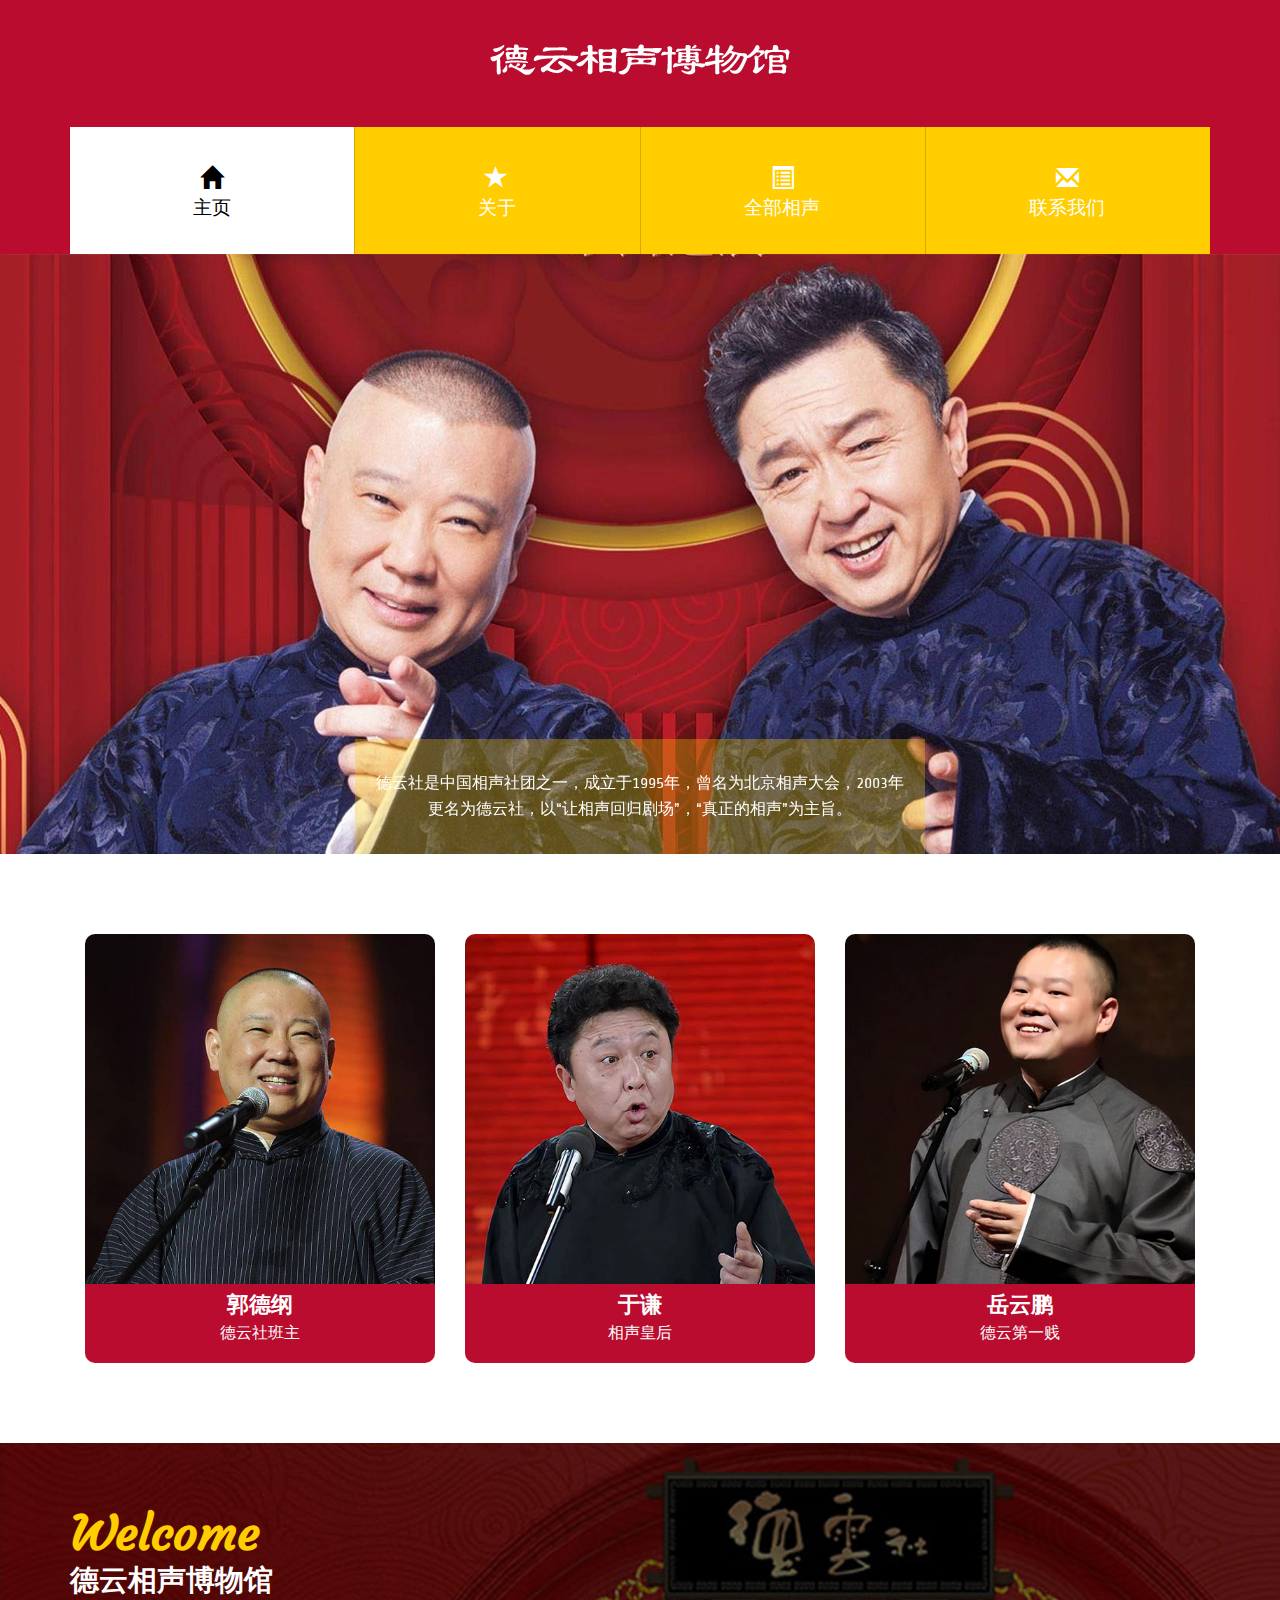
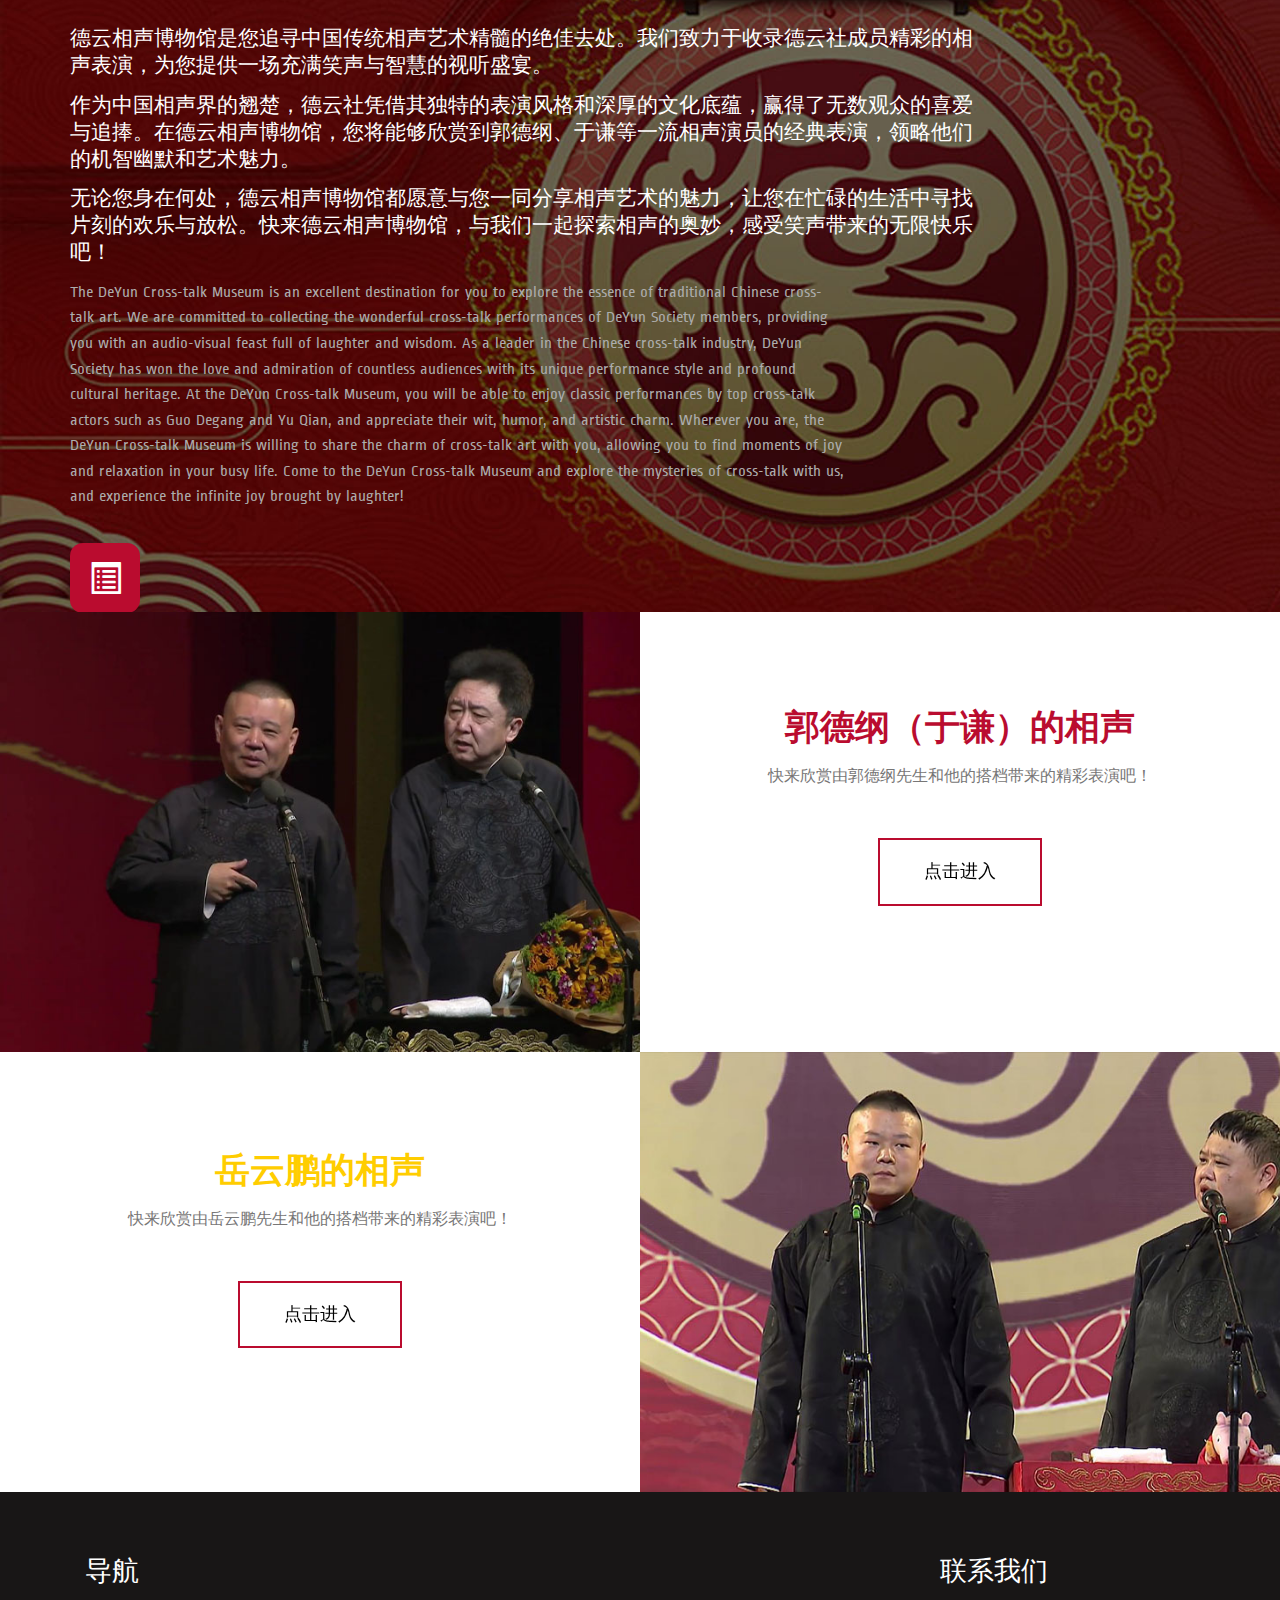
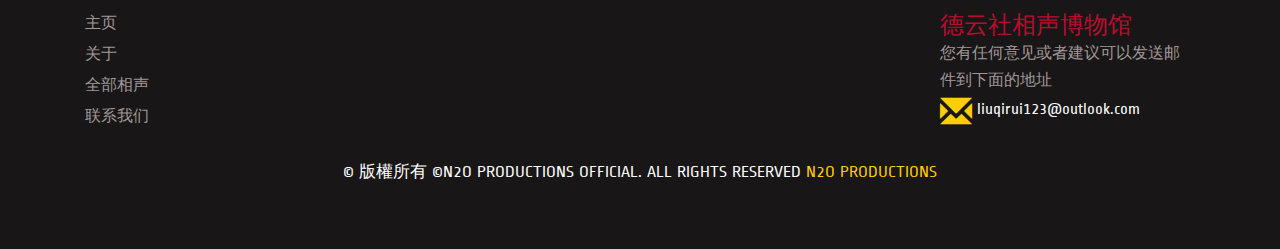
<file: index.html>
<!DOCTYPE HTML>
<html>
<head>
<title>主页</title>
<link href="css/bootstrap.css" rel="stylesheet" type="text/css" media="all">
<!-- jQuery (necessary for Bootstrap's JavaScript plugins) -->
<script src="js/jquery-1.11.0.min.js"></script>
<!-- Custom Theme files -->
<link href="css/style.css" rel="stylesheet" type="text/css" media="all"/>
<link rel="stylesheet" href="css/flexslider.css" type="text/css" media="screen" />
<!-- Custom Theme files -->
<meta name="viewport" content="width=device-width, initial-scale=1">
<meta http-equiv="Content-Type" content="text/html; charset=utf-8" />
<script type="application/x-javascript"> addEventListener("load", function() { setTimeout(hideURLbar, 0); }, false); function hideURLbar(){ window.scrollTo(0,1); }>
</script>
<meta name="keywords" content="德云相声博物馆" />
<!--Google Fonts-->
<link href='http://fonts.useso.com/css?family=Ropa+Sans:400,400italic' rel='stylesheet' type='text/css'>
<link href='http://fonts.useso.com/css?family=Courgette' rel='stylesheet' type='text/css'>
<!-- start-smoth-scrolling -->
<script type="text/javascript" src="js/move-top.js"></script>
<script type="text/javascript" src="js/easing.js"></script>

	<script type="text/javascript">
			jQuery(document).ready(function($) {
				$(".scroll").click(function(event){		
					event.preventDefault();
					$('html,body').animate({scrollTop:$(this.hash).offset().top},1000);
				});
			});
	</script>
<!-- //end-smoth-scrolling -->
</head>
<body>
<!--header start here-->
<div class="header">
   <div class="container">
        <div class="header-main">
			 <div class="logo">
			   <a href="index.html"><img src="images/logo.png" alt=""></a>
			 </div>
            <div class="top-nav">
            	<span class="menu"> <img src="images/icon.png" alt=""/></span>
				<ul class="nav nav-pills nav-justified res">
					<li><a class="active no-bar" href="index.html"><i class="glyphicon glyphicon-home"> </i>主页</a></li>
					<li ><a class="icon" href="about.html"><i class="glyphicon glyphicon-star"> </i>关于</a></li>
					<li><a href="pages.html"><i class="glyphicon glyphicon-list-alt"> </i>全部相声</a></li>
					<li><a href="contact.html"><i class="glyphicon glyphicon-envelope"> </i>联系我们</a></li>
				</ul>
				<!-- script-for-menu -->
							 <script>
							   $( "span.menu" ).click(function() {
								 $( "ul.res" ).slideToggle( 300, function() {
								 // Animation complete.
								  });
								 });
							</script>
			<!-- /script-for-menu -->
			 </div>	
     <div class="clearfix"> </div>
   </div>	
 </div>
</div>
<!--header end here-->
<!--banner start here-->
<div class="banner">
  <div class="container">
 	<div class="banner-main">
	  <section class="slider">
           <div class="flexslider">
             <ul class="slides">
				   <li>
					<p>德云社是中国相声社团之一，成立于1995年，曾名为北京相声大会，2003年更名为德云社，以“让相声回归剧场”，“真正的相声”为主旨。</p>
				   </li>
          </ul>
        </div>
      </section>

	</div>
</div>
<!--FlexSlider-->
	<link rel="stylesheet" href="css/flexslider.css" type="text/css" media="screen" />
	<script defer src="js/jquery.flexslider.js"></script>
	<script type="text/javascript">
    $(function(){
      SyntaxHighlighter.all();
    });
    $(window).load(function(){
      $('.flexslider').flexslider({
        animation: "slide",
        start: function(slider){
          $('body').removeClass('loading');
        }
      });
    });
  </script>

</div>
<!--banner end here-->
<!--banner info start here-->
<div class="bann-info">
	<div class="container">
		<div class="bann-info-main">
			<div class="col-md-4 bann-info-grid">
				<img src="images/b1.jpg" alt="" class="img-responsive">
				<div class="ban-info-details">
					<h3>郭德纲</h3>
					<p>德云社班主</p>
				</div>
			</div>
			<div class="col-md-4 bann-info-grid">
				<img src="images/b2.jpg" alt="" class="img-responsive">
				<div class="ban-info-details">
					<h3>于谦</h3>
					<p>相声皇后</p>
				</div>
			</div>
			<div class="col-md-4 bann-info-grid">
				<img src="images/b3.jpg" alt="" class="img-responsive">
				<div class="ban-info-details">
					<h3>岳云鹏</h3>
					<p>德云第一贱</p>
				</div>
			</div>
		  <div class="clearfix"> </div>
		</div>
	</div>
</div>
<!--banner info end here-->
<!-- coff-online start here-->
<div class="coff-online">
	<div class="container">
		<div class="coff-online-main">
			 <h1>Welcome</h1>
			 <h2>德云相声博物馆</h2>
			 <h4>德云相声博物馆是您追寻中国传统相声艺术精髓的绝佳去处。我们致力于收录德云社成员精彩的相声表演，为您提供一场充满笑声与智慧的视听盛宴。</h4>
			 <h4>作为中国相声界的翘楚，德云社凭借其独特的表演风格和深厚的文化底蕴，赢得了无数观众的喜爱与追捧。在德云相声博物馆，您将能够欣赏到郭德纲、于谦等一流相声演员的经典表演，领略他们的机智幽默和艺术魅力。</h4>
			 <h4>无论您身在何处，德云相声博物馆都愿意与您一同分享相声艺术的魅力，让您在忙碌的生活中寻找片刻的欢乐与放松。快来德云相声博物馆，与我们一起探索相声的奥妙，感受笑声带来的无限快乐吧！</h4>
			 <p>The DeYun Cross-talk Museum is an excellent destination for you to explore the essence of traditional Chinese cross-talk art. We are committed to collecting the wonderful cross-talk performances of DeYun Society members, providing you with an audio-visual feast full of laughter and wisdom.
				As a leader in the Chinese cross-talk industry, DeYun Society has won the love and admiration of countless audiences with its unique performance style and profound cultural heritage. At the DeYun Cross-talk Museum, you will be able to enjoy classic performances by top cross-talk actors such as Guo Degang and Yu Qian, and appreciate their wit, humor, and artistic charm.
				Wherever you are, the DeYun Cross-talk Museum is willing to share the charm of cross-talk art with you, allowing you to find moments of joy and relaxation in your busy life. Come to the DeYun Cross-talk Museum and explore the mysteries of cross-talk with us, and experience the infinite joy brought by laughter!</p>
		     <a href="about.html"> <span class="glyphicon glyphicon-list-alt read" aria-hidden="true"> </span> </a>
		  <div class="clearfix"> </div>
		</div>
	</div>
</div>
<!--ccoff-online end here-->
<!--coff-bar start here-->
<div class="coff-bar">
		<div class="coff-bar-main">
			<div class="col-md-6 coff-bar-left">
				
			</div>
			<div class="col-md-6 coff-bar-right">
				<h3>郭德纲（于谦）的相声</h3>
				<p>  快来欣赏由郭德纲先生和他的搭档带来的精彩表演吧！</p>
			    <div class="cof-bar-btn">
			    	<a href="./播放器/GDG/index.html" class="hvr-bounce-to-bottom">点击进入</a>
			    </div>
			</div>
			<div class="clearfix"> </div>
		 </div>
</div>
<!--coff-bar end here-->
<!--culfy start here-->
<div class="culfy">
		<div class="culfy-main">
			<div class="col-md-6 culfy-left">
				<h3>岳云鹏的相声</h3>
				<p> 快来欣赏由岳云鹏先生和他的搭档带来的精彩表演吧！</p>
			    <div class="cull-btn">
			    	<a href="./播放器/YYP/index.html" class="hvr-bounce-to-bottom">点击进入</a>
			    </div>
			</div>
			<div class="col-md-6 culfy-right">
				
			</div>
			<div class="clearfix"> </div>
		 </div>
</div>
<!--culfy end here-->
<!--footer start here-->
<div class="footer">
	<div class="container">
		<div class="footer-main">
		   <div class="col-md-3 footer-grid">
				<h3>导航</h3>
				<ul>
					<li><a class="active no-bar" href="index.html">主页</a></li>
					<li><a href="about.html">关于</a></li>
					<li><a href="pages.html">全部相声</a></li>
					<li><a href="contact.html">联系我们</a></li>
				</ul>
		   </div>
			<div class="col-md-3 footer-grid">
				<h3> </h3>

			</div>
			<div class="col-md-3 footer-grid">
				<h3> </h3>

				</ul>
			</div>
			<div class="col-md-3 footer-grid">
				<h3>联系我们</h3>
				<h4>德云社相声博物馆</h4>
				<p>您有任何意见或者建议可以发送邮件到下面的地址</p>
			    <div class="ftr-cont">
			    	<span class="glyphicon glyphicon-envelope" aria-hidden="true"> </span>
			    	<a href="mailto:liuqirui123@outlook.com">liuqirui123@outlook.com</a>
			    </div>
			</div>

		<div class="clearfix"> </div>
		<div class="copyright">
	            <p>© 版權所有 &copy;N2O PRODUCTIONS OFFICIAL. ALL RIGHTS RESERVED<a target="_blank" href="https://www.nnoss.space/">  N2O PRODUCTIONS</a></p>
			</div>
		</div>
	</div>
</div>
<!--footer end here-->
</body>
</html>
</file>
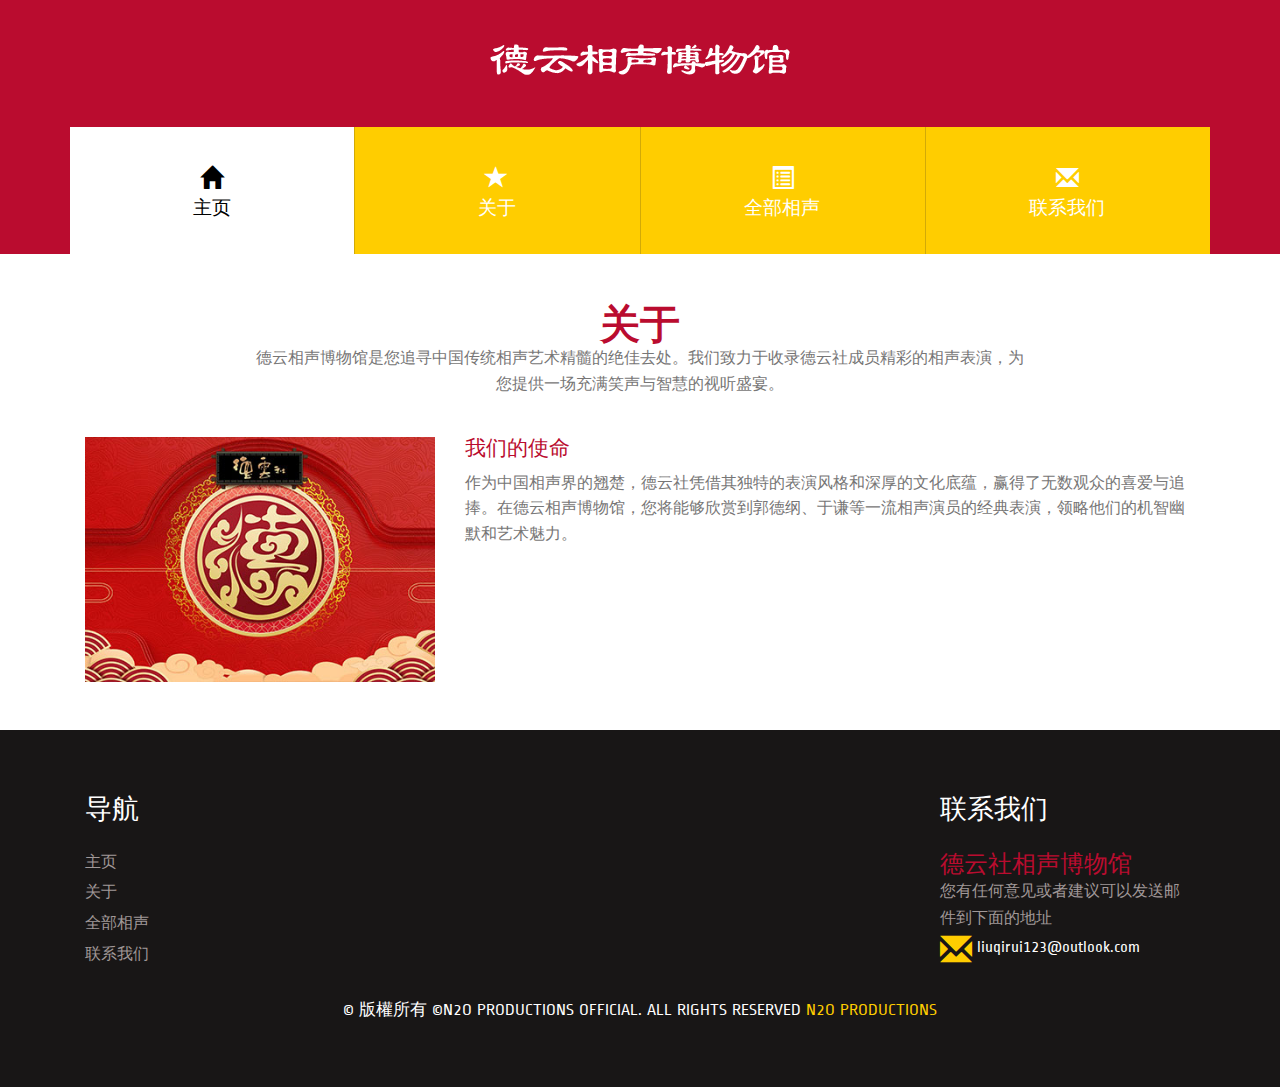
<file: about.html>
<!DOCTYPE HTML>
<html>
<head>
<title>关于</title>
<link href="css/bootstrap.css" rel="stylesheet" type="text/css" media="all">
<!-- jQuery (necessary for Bootstrap's JavaScript plugins) -->
<script src="js/jquery-1.11.0.min.js"></script>
<!-- Custom Theme files -->
<link href="css/style.css" rel="stylesheet" type="text/css" media="all"/>
<!-- Custom Theme files -->
<meta name="viewport" content="width=device-width, initial-scale=1">
<meta http-equiv="Content-Type" content="text/html; charset=utf-8" />
<script type="application/x-javascript"> addEventListener("load", function() { setTimeout(hideURLbar, 0); }, false); function hideURLbar(){ window.scrollTo(0,1); }>
</script>
<meta name="keywords" content="德云相声博物馆" />
<!--Google Fonts-->
<link href='http://fonts.useso.com/css?family=Ropa+Sans:400,400italic' rel='stylesheet' type='text/css'>
<link href='http://fonts.useso.com/css?family=Courgette' rel='stylesheet' type='text/css'>
<!-- start-smoth-scrolling -->
<script type="text/javascript" src="js/move-top.js"></script>
<script type="text/javascript" src="js/easing.js"></script>

	<script type="text/javascript">
			jQuery(document).ready(function($) {
				$(".scroll").click(function(event){		
					event.preventDefault();
					$('html,body').animate({scrollTop:$(this.hash).offset().top},1000);
				});
			});
	</script>
<!-- //end-smoth-scrolling -->
</head>
<body>
<!--header start here-->
<div class="header">
   <div class="container">
        <div class="header-main">
			 <div class="logo">
			   <a href="index.html"><img src="images/logo.png" alt=""></a>
			 </div>
            <div class="top-nav">
            	<span class="menu"> <img src="images/icon.png" alt=""/></span>
				<ul class="nav nav-pills nav-justified res">
					<li><a class="active no-bar" href="index.html"><i class="glyphicon glyphicon-home"> </i>主页</a></li>
					<li ><a class="icon" href="about.html"><i class="glyphicon glyphicon-star"> </i>关于</a></li>
					<li><a href="pages.html"><i class="glyphicon glyphicon-list-alt"> </i>全部相声</a></li>
					<li><a href="contact.html"><i class="glyphicon glyphicon-envelope"> </i>联系我们</a></li>
				</ul>
				<!-- script-for-menu -->
							 <script>
							   $( "span.menu" ).click(function() {
								 $( "ul.res" ).slideToggle( 300, function() {
								 // Animation complete.
								  });
								 });
							</script>
			<!-- /script-for-menu -->
			 </div>	
     <div class="clearfix"> </div>
   </div>	
 </div>
</div>
<!--header end here-->
<!--about start here-->
<div class="about">
	<div class="container">
		<div class="about-main">
				<div class="about-top">
					<h3>关于</h3>
					<p>德云相声博物馆是您追寻中国传统相声艺术精髓的绝佳去处。我们致力于收录德云社成员精彩的相声表演，为您提供一场充满笑声与智慧的视听盛宴。</p>
				</div>
				<div class="about-wedo">
					<div class="col-md-4 about-top-img">
						<a href="single.html"><img src="images/a.jpg" alt="" class="img-responsive"></a>
					</div>
					<div class="col-md-8 about-wedo-right">
						<h4><a href="single.html">我们的使命</a></h4>
						<p> 作为中国相声界的翘楚，德云社凭借其独特的表演风格和深厚的文化底蕴，赢得了无数观众的喜爱与追捧。在德云相声博物馆，您将能够欣赏到郭德纲、于谦等一流相声演员的经典表演，领略他们的机智幽默和艺术魅力。</p>
					</div>
					<div class="clearfix"> </div>
				</div>
			</div>
	 </div>
</div>

<!--about start here-->
<!--footer start here-->
<div class="footer">
	<div class="container">
		<div class="footer-main">
		   <div class="col-md-3 footer-grid">
				<h3>导航</h3>
				<ul>
					<li><a class="active no-bar" href="index.html">主页</a></li>
					<li><a href="about.html">关于</a></li>
					<li><a href="pages.html">全部相声</a></li>
					<li><a href="contact.html">联系我们</a></li>
				</ul>
		   </div>
			<div class="col-md-3 footer-grid">
				<h3> </h3>

			</div>
			<div class="col-md-3 footer-grid">
				<h3> </h3>

				</ul>
			</div>
			<div class="col-md-3 footer-grid">
				<h3>联系我们</h3>
				<h4>德云社相声博物馆</h4>
				<p>您有任何意见或者建议可以发送邮件到下面的地址</p>
			    <div class="ftr-cont">
			    	<span class="glyphicon glyphicon-envelope" aria-hidden="true"> </span>
			    	<a href="mailto:liuqirui123@outlook.com">liuqirui123@outlook.com</a>
			    </div>
			</div>

		<div class="clearfix"> </div>
		<div class="copyright">
	            <p>© 版權所有 &copy;N2O PRODUCTIONS OFFICIAL. ALL RIGHTS RESERVED<a target="_blank" href="https://www.nnoss.space/">  N2O PRODUCTIONS</a></p>
			</div>
		</div>
	</div>
</div>
<!--footer end here-->
</body>
</html>
</file>
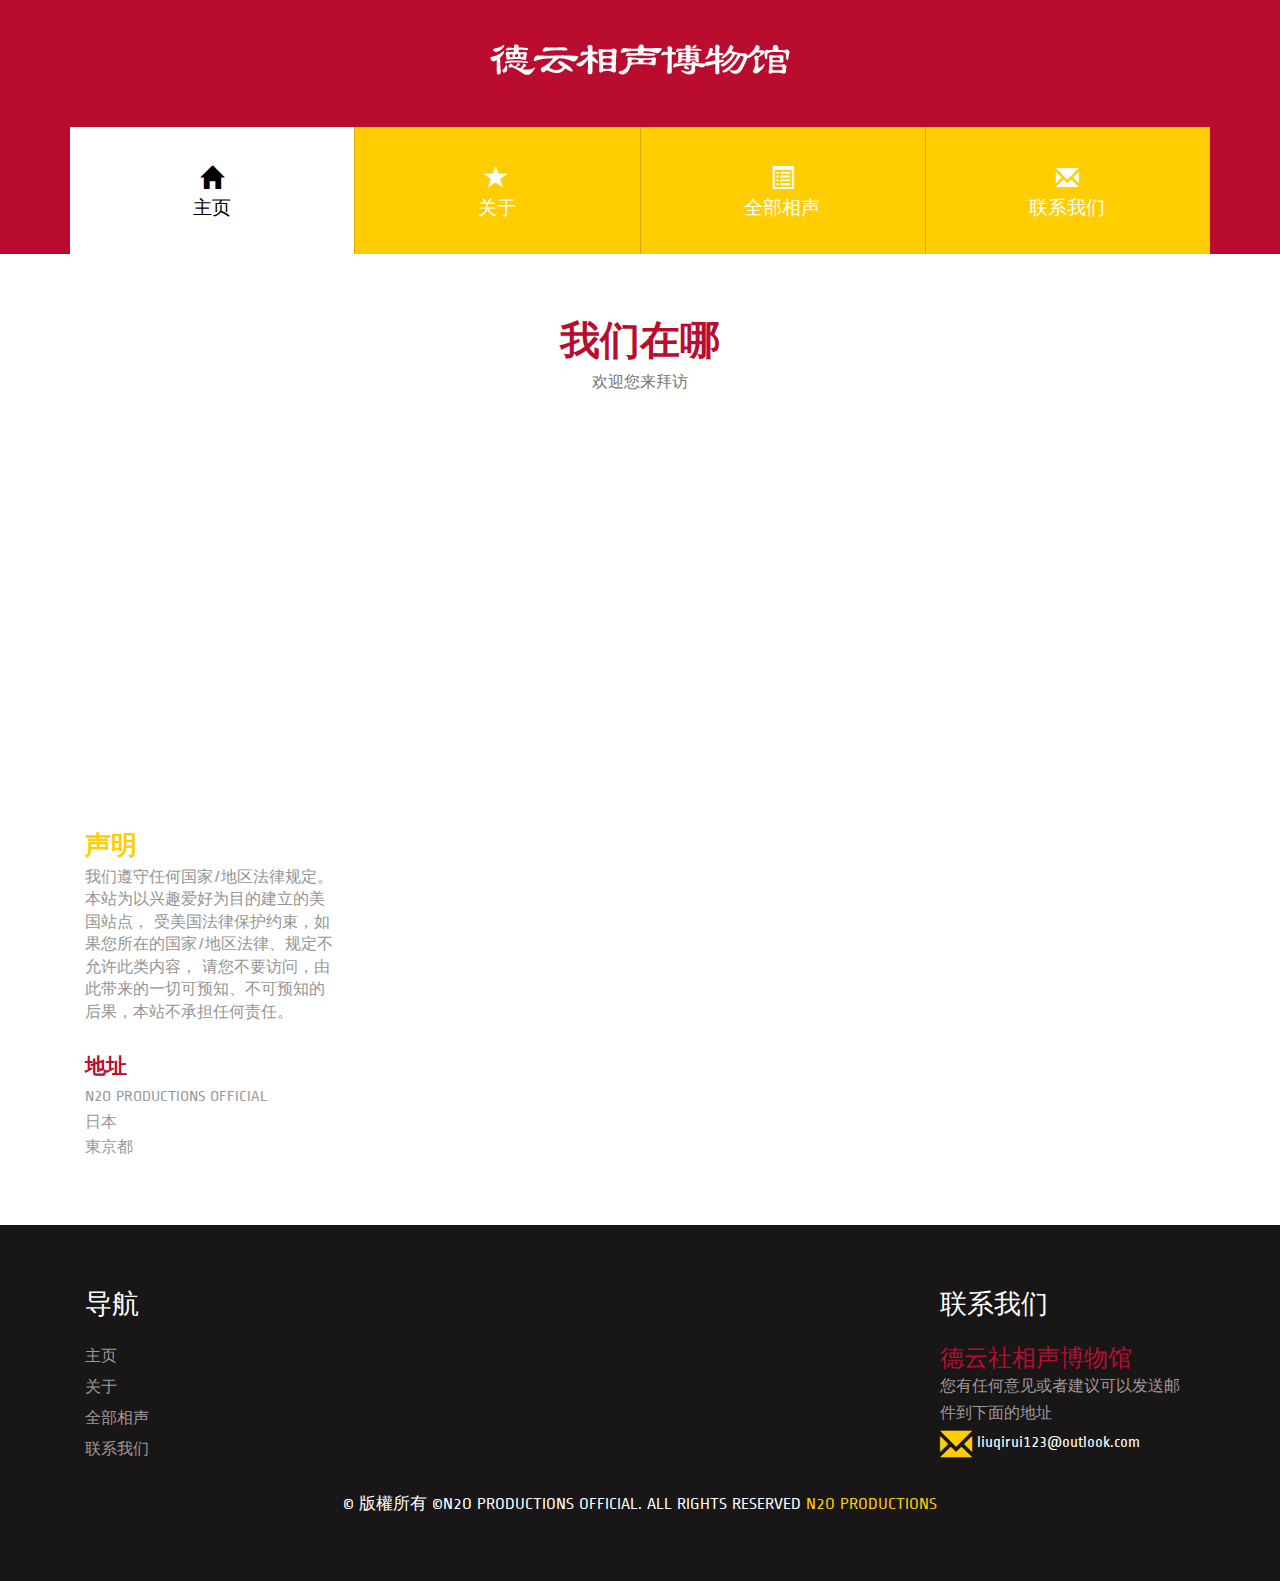
<file: contact.html>
<!DOCTYPE HTML>
<html>
<head>
<title>Contact</title>
<link href="css/bootstrap.css" rel="stylesheet" type="text/css" media="all">
<!-- jQuery (necessary for Bootstrap's JavaScript plugins) -->
<script src="js/jquery-1.11.0.min.js"></script>
<!-- Custom Theme files -->
<link href="css/style.css" rel="stylesheet" type="text/css" media="all"/>
<!-- Custom Theme files -->
<meta name="viewport" content="width=device-width, initial-scale=1">
<meta http-equiv="Content-Type" content="text/html; charset=utf-8" />
<script type="application/x-javascript"> addEventListener("load", function() { setTimeout(hideURLbar, 0); }, false); function hideURLbar(){ window.scrollTo(0,1); }>
</script>
<meta name="keywords" content="德云相声博物馆" />
<!--Google Fonts-->
<link href='http://fonts.useso.com/css?family=Ropa+Sans:400,400italic' rel='stylesheet' type='text/css'>
<link href='http://fonts.useso.com/css?family=Courgette' rel='stylesheet' type='text/css'>
<!-- start-smoth-scrolling -->
<script type="text/javascript" src="js/move-top.js"></script>
<script type="text/javascript" src="js/easing.js"></script>

	<script type="text/javascript">
			jQuery(document).ready(function($) {
				$(".scroll").click(function(event){		
					event.preventDefault();
					$('html,body').animate({scrollTop:$(this.hash).offset().top},1000);
				});
			});
	</script>
<!-- //end-smoth-scrolling -->
</head>
<body>
<!--header start here-->
<div class="header">
   <div class="container">
        <div class="header-main">
			 <div class="logo">
			   <a href="index.html"><img src="images/logo.png" alt=""></a>
			 </div>
            <div class="top-nav">
            	<span class="menu"> <img src="images/icon.png" alt=""/></span>
				<ul class="nav nav-pills nav-justified res">
					<li><a class="active no-bar" href="index.html"><i class="glyphicon glyphicon-home"> </i>主页</a></li>
					<li ><a class="icon" href="about.html"><i class="glyphicon glyphicon-star"> </i>关于</a></li>
					<li><a href="pages.html"><i class="glyphicon glyphicon-list-alt"> </i>全部相声</a></li>
					<li><a href="contact.html"><i class="glyphicon glyphicon-envelope"> </i>联系我们</a></li>
				</ul>
				<!-- script-for-menu -->
							 <script>
							   $( "span.menu" ).click(function() {
								 $( "ul.res" ).slideToggle( 300, function() {
								 // Animation complete.
								  });
								 });
							</script>
			<!-- /script-for-menu -->
			 </div>	
     <div class="clearfix"> </div>
   </div>	
 </div>
</div>
<!--header end here-->
<!--contact start here-->
<div class="contact">
	<div class="container">
		<div class="contact-main">
			<div class="contact-top">
				<h3>我们在哪</h3>
				<p>欢迎您来拜访</p>
			</div>
			<div class="map">
				<iframe src="https://www.google.com/maps/embed?pb=!1m18!1m12!1m3!1d3241.8043396651337!2d139.744277315083!3d35.65719198019992!2m3!1f0!2f0!3f0!3m2!1i1024!2i768!4f13.1!3m3!1m2!1s0x60188bbc33dbeb45%3A0xeb41503739038755!2z5Lic5Lqs5aGU!5e0!3m2!1szh-CN!2ssg!4v1626799829831!5m2!1szh-CN!2ssg"> </iframe>
			</div>
			<div class="contact-text">

					<div class="col-md-3 contact-right">
						<h3>声明</h3>
						<h4>我们遵守任何国家/地区法律规定。本站为以兴趣爱好为目的建立的美国站点， 受美国法律保护约束，如果您所在的国家/地区法律、规定不允许此类内容， 请您不要访问，由此带来的一切可预知、不可预知的后果，本站不承担任何责任。</h4>
						<div class="address">
							<h5>地址</h5>
							<p>N2O PRODUCTIONS OFFICIAL 
							<span>日本 </span>
							東京都</p>
						</div>
					</div>
					<div class="clearfix"> </div>
				</div>
			<div class="clearfix"> </div>
		</div>
	</div>
</div>
<!--contact end here-->
<!--footer start here-->
<div class="footer">
	<div class="container">
		<div class="footer-main">
		   <div class="col-md-3 footer-grid">
				<h3>导航</h3>
				<ul>
					<li><a class="active no-bar" href="index.html">主页</a></li>
					<li><a href="about.html">关于</a></li>
					<li><a href="pages.html">全部相声</a></li>
					<li><a href="contact.html">联系我们</a></li>
				</ul>
		   </div>
			<div class="col-md-3 footer-grid">
				<h3> </h3>

			</div>
			<div class="col-md-3 footer-grid">
				<h3> </h3>

				</ul>
			</div>
			<div class="col-md-3 footer-grid">
				<h3>联系我们</h3>
				<h4>德云社相声博物馆</h4>
				<p>您有任何意见或者建议可以发送邮件到下面的地址</p>
			    <div class="ftr-cont">
			    	<span class="glyphicon glyphicon-envelope" aria-hidden="true"> </span>
			    	<a href="mailto:liuqirui123@outlook.com">liuqirui123@outlook.com</a>
			    </div>
			</div>

		<div class="clearfix"> </div>
		<div class="copyright">
	            <p>© 版權所有 &copy;N2O PRODUCTIONS OFFICIAL. ALL RIGHTS RESERVED<a target="_blank" href="https://www.nnoss.space/">  N2O PRODUCTIONS</a></p>
			</div>
		</div>
	</div>
</div>
<!--footer end here-->
</body>
</html>
</file>
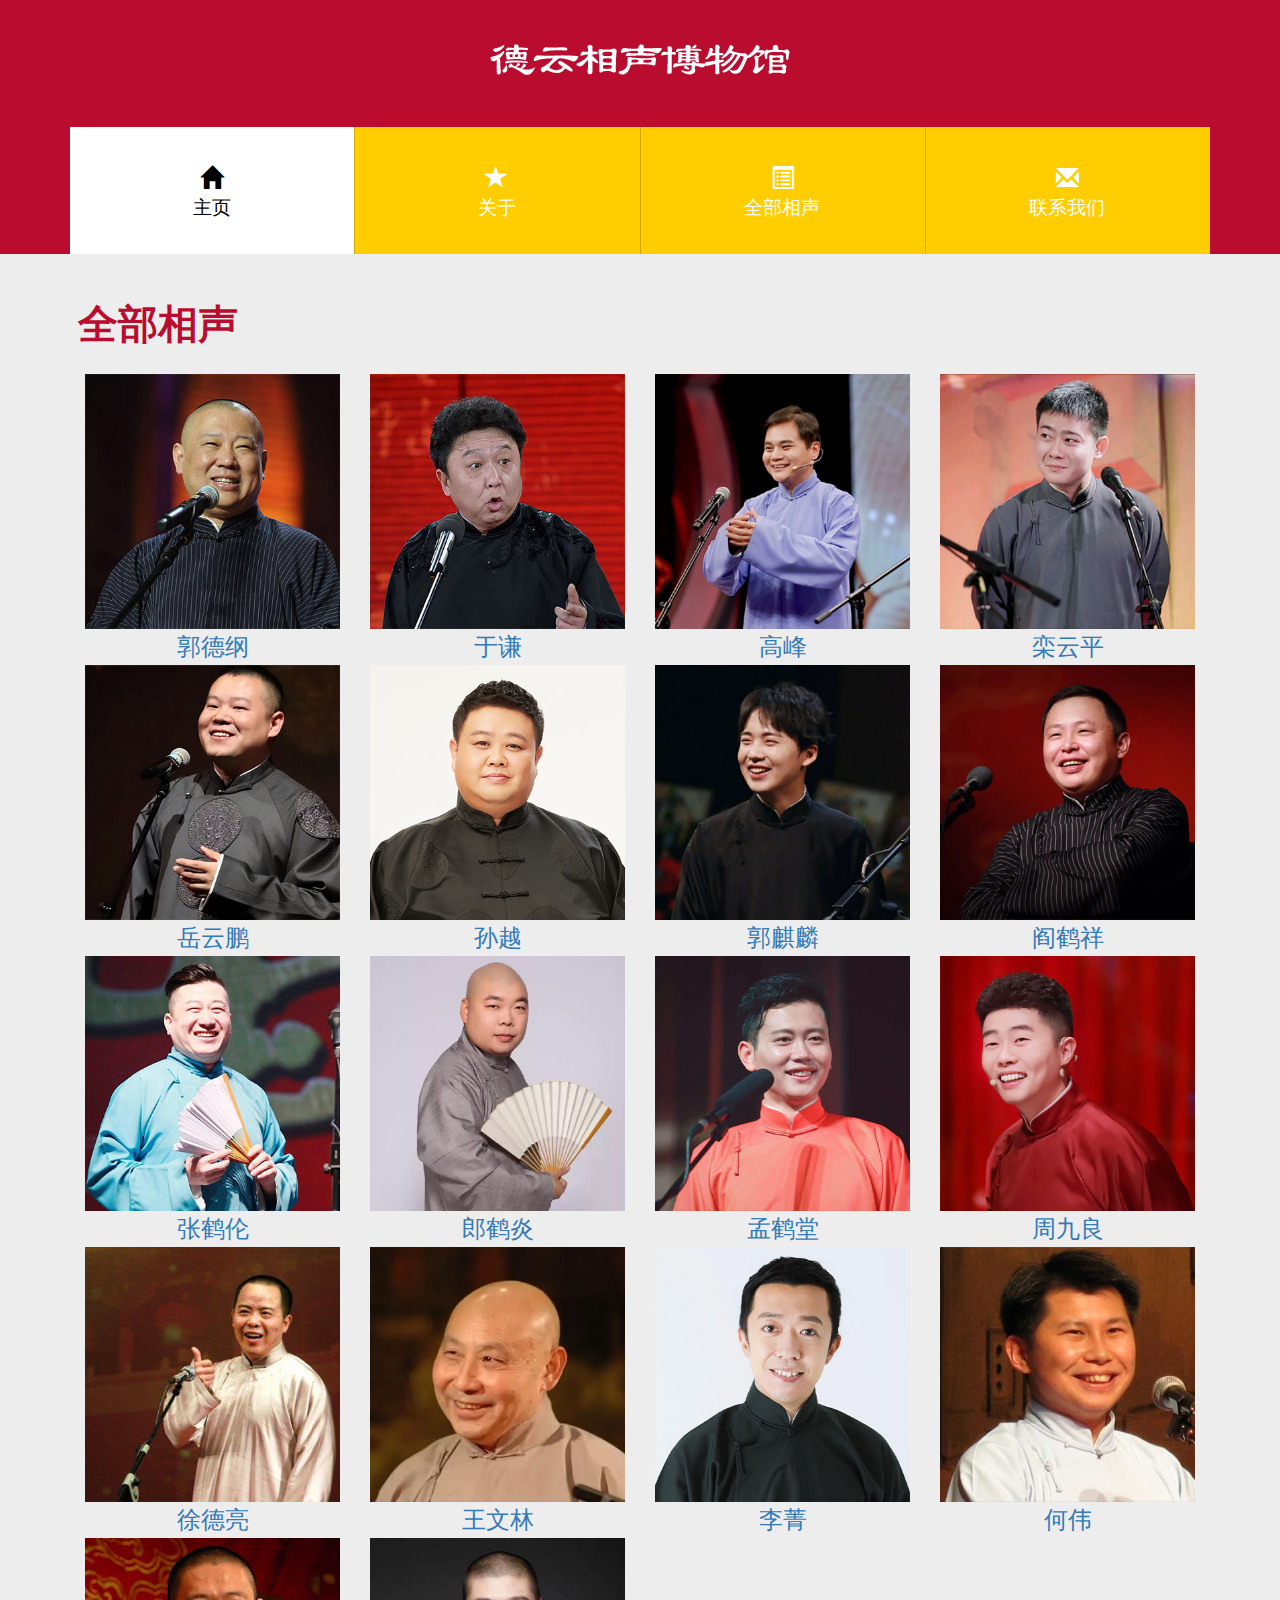
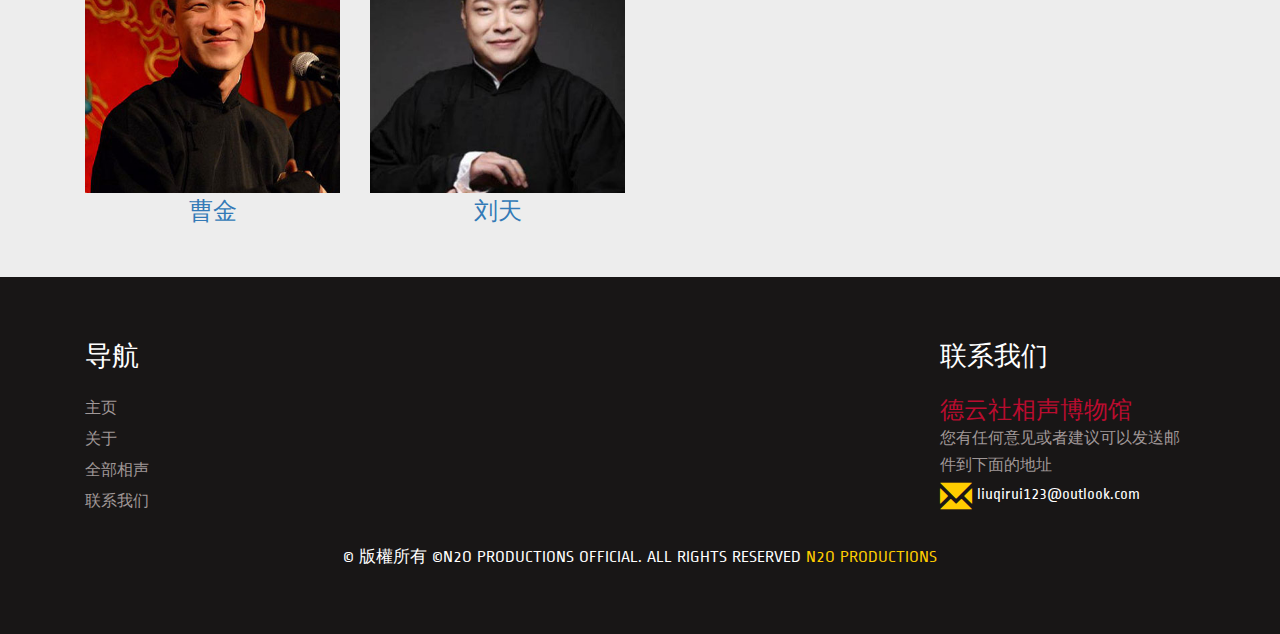
<file: pages.html>
<!DOCTYPE HTML>
<html>
<head>
<title>关于</title>
<link href="css/bootstrap.css" rel="stylesheet" type="text/css" media="all">
<!-- jQuery (necessary for Bootstrap's JavaScript plugins) -->
<script src="js/jquery-1.11.0.min.js"></script>
<!-- Custom Theme files -->
<link href="css/style.css" rel="stylesheet" type="text/css" media="all"/>
<!-- Custom Theme files -->
<meta name="viewport" content="width=device-width, initial-scale=1">
<meta http-equiv="Content-Type" content="text/html; charset=utf-8" />
<script type="application/x-javascript"> addEventListener("load", function() { setTimeout(hideURLbar, 0); }, false); function hideURLbar(){ window.scrollTo(0,1); }>
</script>
<meta name="keywords" content="德云相声博物馆" />
<!--Google Fonts-->
<link href='http://fonts.useso.com/css?family=Ropa+Sans:400,400italic' rel='stylesheet' type='text/css'>
<link href='http://fonts.useso.com/css?family=Courgette' rel='stylesheet' type='text/css'>
<!-- start-smoth-scrolling -->
<script type="text/javascript" src="js/move-top.js"></script>
<script type="text/javascript" src="js/easing.js"></script>

	<script type="text/javascript">
			jQuery(document).ready(function($) {
				$(".scroll").click(function(event){		
					event.preventDefault();
					$('html,body').animate({scrollTop:$(this.hash).offset().top},1000);
				});
			});
	</script>
<!-- //end-smoth-scrolling -->
</head>
<body>
<!--header start here-->
<div class="header">
   <div class="container">
        <div class="header-main">
			 <div class="logo">
			   <a href="index.html"><img src="images/logo.png" alt=""></a>
			 </div>
            <div class="top-nav">
            	<span class="menu"> <img src="images/icon.png" alt=""/></span>
				<ul class="nav nav-pills nav-justified res">
					<li><a class="active no-bar" href="index.html"><i class="glyphicon glyphicon-home"> </i>主页</a></li>
					<li ><a class="icon" href="about.html"><i class="glyphicon glyphicon-star"> </i>关于</a></li>
					<li><a href="pages.html"><i class="glyphicon glyphicon-list-alt"> </i>全部相声</a></li>
					<li><a href="contact.html"><i class="glyphicon glyphicon-envelope"> </i>联系我们</a></li>
				</ul>
				<!-- script-for-menu -->
							 <script>
							   $( "span.menu" ).click(function() {
								 $( "ul.res" ).slideToggle( 300, function() {
								 // Animation complete.
								  });
								 });
							</script>
			<!-- /script-for-menu -->
			 </div>	
     <div class="clearfix"> </div>
   </div>	
 </div>
</div>
<!--header end here-->
<!--about start here-->
<div class="team-mem">
		<div class="container">
			   <div class="team-main">
					<h3>全部相声</h3>
					<div class="team-top">
						<div class="col-md-3 team-top-left">
							<img src="images/t1.jpg" alt="" class="img-responsive">
							<div class="team-details">
								<h4><a href="./播放器/GDG/index.html">  郭德纲</a></h4>
							</div>
						</div>
						<div class="col-md-3 team-top-left">
							<img src="images/t2.jpg" alt="" class="img-responsive">
							<div class="team-details">
								<h4><a href="./播放器/GDG/index.html">  于谦</a></h4>
							</div>	
						</div>
						<div class="col-md-3 team-top-left">
							<img src="images/t4.jpg" alt="" class="img-responsive">
								<div class="team-details">
									<h4><a href="./播放器/GF/index.html">  高峰</a></h4>
								</div>	
						</div>
						<div class="col-md-3 team-top-left">
							<img src="images/tt2.jpg" alt="" class="img-responsive">
								<div class="team-details">
									<h4><a href="./播放器/GF/index.html">  栾云平</a></h4>
								</div>	
						</div>
						<div class="col-md-3 team-top-left">
							<img src="images/t3.jpg" alt="" class="img-responsive">
							<div class="team-details">
								<h4><a href="./播放器/YYP/index.html">  岳云鹏</a></h4>
							</div>	
						</div>
						<div class="col-md-3 team-top-left">
							<img src="images/tt3.jpg" alt="" class="img-responsive">
							<div class="team-details">
								<h4><a href="./播放器/YYP/index.html">  孙越</a></h4>
							</div>	
						</div>
						<div class="col-md-3 team-top-left">
							<img src="images/t5.jpg" alt="" class="img-responsive">
							<div class="team-details">
								<h4><a href="./播放器/GQL/index.html">  郭麒麟</a></h4>
							</div>	
						</div>
						<div class="col-md-3 team-top-left">
							<img src="images/tt1.jpg" alt="" class="img-responsive">
							<div class="team-details">
								<h4><a href="./播放器/GQL/index.html">  阎鹤祥</a></h4>
							</div>	
						</div>
						<div class="col-md-3 team-top-left">
							<img src="images/t6.jpg" alt="" class="img-responsive">
							<div class="team-details">
								<h4><a href="./播放器/ZHL/index.html">  张鹤伦</a></h4>
							</div>	
						</div>
						<div class="col-md-3 team-top-left">
							<img src="images/tt4.jpg" alt="" class="img-responsive">
							<div class="team-details">
								<h4><a href="./播放器/ZHL/index.html">  郎鹤炎</a></h4>
							</div>	
						</div>
						<div class="col-md-3 team-top-left">
							<img src="images/t7.jpg" alt="" class="img-responsive">
							<div class="team-details">
								<h4><a href="./播放器/MHT/index.html">  孟鹤堂</a></h4>
							</div>	
						</div>
						<div class="col-md-3 team-top-left">
							<img src="images/tt5.jpg" alt="" class="img-responsive">
							<div class="team-details">
								<h4><a href="./播放器/MHT/index.html">  周九良</a></h4>
							</div>	
						</div>
						<div class="col-md-3 team-top-left">
							<img src="images/t8.jpg" alt="" class="img-responsive">
							<div class="team-details">
								<h4><a href="./播放器/XDL/index.html">  徐德亮</a></h4>
							</div>	
						</div>
						<div class="col-md-3 team-top-left">
							<img src="images/tt6.jpg" alt="" class="img-responsive">
							<div class="team-details">
								<h4><a href="./播放器/XDL/index.html">  王文林</a></h4>
							</div>	
						</div>
						<div class="col-md-3 team-top-left">
							<img src="images/t9.jpg" alt="" class="img-responsive">
							<div class="team-details">
								<h4><a href="./播放器/LJ/index.html">  李菁</a></h4>
							</div>	
						</div>
						<div class="col-md-3 team-top-left">
							<img src="images/tt0.jpg" alt="" class="img-responsive">
							<div class="team-details">
								<h4><a href="./播放器/LJ/index.html">  何伟</a></h4>
							</div>	
						</div>
						<div class="col-md-3 team-top-left">
							<img src="images/t0.jpg" alt="" class="img-responsive">
							<div class="team-details">
								<h4><a href="./播放器/CJ/index.html">  曹金</a></h4>
							</div>	
						</div>
						<div class="col-md-3 team-top-left">
							<img src="images/tt7.jpg" alt="" class="img-responsive">
							<div class="team-details">
								<h4><a href="./播放器/CJ/index.html">  刘天</a></h4>
							</div>	
						</div>
					<div class="clearfix"> </div>
				</div>
			</div>
	  </div>
</div>
<!--about start here-->
<!--footer start here-->
<div class="footer">
	<div class="container">
		<div class="footer-main">
		   <div class="col-md-3 footer-grid">
				<h3>导航</h3>
				<ul>
					<li><a class="active no-bar" href="index.html">主页</a></li>
					<li><a href="about.html">关于</a></li>
					<li><a href="pages.html">全部相声</a></li>
					<li><a href="contact.html">联系我们</a></li>
				</ul>
		   </div>
			<div class="col-md-3 footer-grid">
				<h3> </h3>

			</div>
			<div class="col-md-3 footer-grid">
				<h3> </h3>

				</ul>
			</div>
			<div class="col-md-3 footer-grid">
				<h3>联系我们</h3>
				<h4>德云社相声博物馆</h4>
				<p>您有任何意见或者建议可以发送邮件到下面的地址</p>
			    <div class="ftr-cont">
			    	<span class="glyphicon glyphicon-envelope" aria-hidden="true"> </span>
			    	<a href="mailto:liuqirui123@outlook.com">liuqirui123@outlook.com</a>
			    </div>
			</div>

		<div class="clearfix"> </div>
		<div class="copyright">
	            <p>© 版權所有 &copy;N2O PRODUCTIONS OFFICIAL. ALL RIGHTS RESERVED<a target="_blank" href="https://www.nnoss.space/">  N2O PRODUCTIONS</a></p>
			</div>
		</div>
	</div>
</div>
<!--footer end here-->
</body>
</html>
</file>
<file: css/style.css>
h4, h5, h6,
h1, h2, h3 {margin-top: 0;}
ul, ol {margin: 0;}
p {margin: 0;}
html, body{
 font-family: 'RopaSans-Regular';
   font-size: 100%;
   background:#fff; 
}
@font-face {
    font-family: 'RopaSans-Regular';
    src:url(../fonts/RopaSans-Regular.ttf) format('truetype');
}
@font-face {
	font-family: 'Courgette-Regular';
    src:url(../fonts/Courgette-Regular.ttf) format('truetype');
}
a {
  transition: 0.5s all;
  -webkit-transition: 0.5s all;
  -moz-transition: 0.5s all;
  -o-transition: 0.5s all;
  text-decoration: none!important;
}
/*--header  start here--*/
.header {
  background: #ba0c2f;
}
span.menu {
  display: none;
}
.top-nav ul {
  padding: 0px;
  list-style:none;
  text-align:center;
}
.top-nav ul li {
  
}
.nav-pills > li > a {
 border-radius: 0px; 
}
.top-nav ul li a.no-bar {
  border-left: none;
}
.top-nav ul li a {
  font-size: 1.2em;
  font-weight: 400;
  color: #fff;
  padding: 1.7em 3.25em 1.7em 3.2em;
  display: block;
  background: #ffcd00;
  border-left: 1px solid #D2AA07;
  font-family: 'Courgette-Regular';
}
.top-nav ul li a:hover,.top-nav ul li a.active {
  background: #fff;
  color: #000;
  text-decoration: none;
}
.nav > li > a:focus {
  text-decoration: none;
   background: #fff;
   color:#000;
}
.top-nav {
  padding: 1em 0em 0em 0em;
}
.logo {
  text-align: center;
  padding: 1.5em 0em 1em 0em;
}
.top-nav  ul li a i{
  display: block;
  line-height: 1.5em;
    font-size: 1.2em;
}
/*-banner start here--*/
.banner{
  background: url(../images/GDDG.jpg)no-repeat;
  min-height: 675px;
  background-size: cover;
  position:relative;
}
.banner-main {
  padding: 35em 0em 0em 0em;
}
.banner-main p {
  font-size: 1em;
  font-weight: 400;
  color: #fff;
  line-height: 1.6em;
  text-align: center;
  width: 50%;
  margin: 0 auto;
  padding: 2em 1em 2em 1em;
  background: rgba(255, 205, 0, 0.31);
}
.bann-info {
  padding: 5em 0em 5em 0em;
}
.bann-info-grid img {
  border-radius: 10px 10px 0px 0px;
}
.ban-info-details {
  padding: 0.5em 0.3em 1em 0.3em;
  text-align: center;
  border-radius:0px 0px 10px 10px;
  background:#BA0C2F
}
.ban-info-details:hover{
	background:#ffcd00;
	 transition: 0.5s all;
  -webkit-transition: 0.5s all;
  -moz-transition: 0.5s all;
  -o-transition: 0.5s all;
}
.ban-info-details h3{
  font-size: 1.4em;
  font-weight: 600;
  color: #fff;
  margin: 0em 0em 0.2em 0em;
  font-family: 'Courgette-Regular';
}
.ban-info-details p {
  font-size: 1em;
  font-weight: 400;
  color: #fff;
  line-height: 1.6em;
  text-align: center;
}
/*--banner end here--*/
/*--coff-online start here--*/
.coff-online {
  background: url(../images/ban.jpg)no-repeat;
  min-height: 500px;
  background-size: cover;
}
.coff-online-main {
  padding: 4em 0em 0em 0em;
}
.coff-online-main h1 {
  font-size: 3em;
  font-weight: 600;
  color: #ffcd00;
  margin: 0em 0em;
  font-family: 'Courgette-Regular';
}
.coff-online-main h2 {
  font-size: 1.8em;
  font-weight: 600;
  color: #fff;
  margin: 0.2em 0em 1em 0em;
  font-family: 'Courgette-Regular';
}
.coff-online-main h4 {
  font-size: 1.3em;
  font-weight: 400;
  color: #fff;
  margin: 0em 0em 0.6em 0em ;
  line-height: 1.3em;
  width: 80%;
}
.coff-online-main p {
    font-size: 1em;
  font-weight: 400;
  color: #ADADAD;
  line-height: 1.6em;
  width: 68%;
}
span.glyphicon.glyphicon-list-alt.read {
  line-height: 2.2em;
  font-size: 2em;
  color: #fff;
  text-align: center;
  background: #ba0c2f;
  width: 70px;
  height: 70px;
  display: block;
  border-radius: 13px;
  margin: 1em 0em 0em 0em;
}
span.glyphicon.glyphicon-list-alt.read:hover {
	background:#ffcd00;
	 border-radius: 13px;
	 transition: 0.5s all;
  -webkit-transition: 0.5s all;
  -moz-transition: 0.5s all;
  -o-transition: 0.5s all;
  text-decoration:none;
}
/*--coff-online end here--*/
/*--coffee-bar start here--*/
.coff-bar-left {
   background: url(../images/cafe.jpg)no-repeat;
  -webkit-background-size: cover;
  -moz-background-size: cover;
  -o-background-size: cover;
  background-size: cover;
  min-height: 440px;
  padding: 0px;
}
.coff-bar-right {
  padding: 0px;
  padding: 6em 1em 0em 1em;
  text-align: center;
}
.coff-bar-right h3 {
  font-size: 2.2em;
  font-weight: 600;
  color: #ba0c2f;
  font-family: 'Courgette-Regular';
  margin: 0em 0em 0.5em 0em;
}
.coff-bar-right p {
    font-size: 1em;
  font-weight: 400;
  color:#777676;
  line-height: 1.6em;
  width: 68%;
  margin: 0 auto;
}
.cof-bar-btn {
  margin: 3em 0em 0em 0em;
}
.cof-bar-btn a {
  font-size: 1.1em;
  font-weight: 400;
  color: #000;
  padding: 1.1em 2.5em 1.1em 2.5em;
  border: 2px solid #BA0C2F;
  text-decoration: none;
}
.cof-bar-btn a:hover {
  border: 2px solid #ffcd00;
  color: #fff;
}
/*--coffee-bar end here--*/
/*--culfy start here--*/
.culfy-left {
  text-align: center;
  padding: 5.5em 1em 0em 1em;
}
.culfy-right{
  background: url(../images/bar.jpg)no-repeat;
  -webkit-background-size: cover;
  -moz-background-size: cover;
  -o-background-size: cover;
  background-size: cover;
  min-height: 440px;
  padding: 0px;
}
.culfy-left h3 {
  font-size: 2.2em;
  font-weight: 600;
  color: #ffcd00;
 font-family: 'Courgette-Regular';
  margin: 0.3em 0em 0.5em 0em;
}
.culfy-left h4 {
  font-size: 1.2em;
  font-weight: 600;
  color: #ba0c2f;
}
.culfy-left p {
  font-size: 1em;
  font-weight: 400;
  color: #777676;
  line-height: 1.6em;
  width: 68%;
  margin: 0 auto;
}
.cull-btn  {
  margin: 3em 0em 0em 0em;
}
.cull-btn a {
  font-size: 1.1em;
  font-weight: 400;
  color: #000;
  padding: 1.1em 2.5em 1.1em 2.5em;
  border: 2px solid #ba0c2f;
  text-decoration: none;
}
.cull-btn a:hover {
  border: 2px solid #ffcd00;
}
/* Bounce To Bottom */
.hvr-bounce-to-bottom {
  display: inline-block;
  vertical-align: middle;
  -webkit-transform: translateZ(0);
  transform: translateZ(0);
  box-shadow: 0 0 1px rgba(0, 0, 0, 0);
  -webkit-backface-visibility: hidden;
  backface-visibility: hidden;
  -moz-osx-font-smoothing: grayscale;
  position: relative;
  -webkit-transition-property: color;
  transition-property: color;
  -webkit-transition-duration: 0.5s;
  transition-duration: 0.5s;
}
.hvr-bounce-to-bottom:before {
  content: "";
  position: absolute;
  z-index: -1;
  top: 0;
  left: 0;
  right: 0;
  bottom: 0;
  background: #ffcd00;
  -webkit-transform: scaleY(0);
  transform: scaleY(0);
  -webkit-transform-origin: 50% 0;
  transform-origin: 50% 0;
  -webkit-transition-property: transform;
  transition-property: transform;
  -webkit-transition-duration: 0.5s;
  transition-duration: 0.5s;
  -webkit-transition-timing-function: ease-out;
  transition-timing-function: ease-out;
}
.hvr-bounce-to-bottom:hover, .hvr-bounce-to-bottom:focus, .hvr-bounce-to-bottom:active {
  color: white;
}
.hvr-bounce-to-bottom:hover:before, .hvr-bounce-to-bottom:focus:before, .hvr-bounce-to-bottom:active:before {
  -webkit-transform: scaleY(1);
  transform: scaleY(1);
  -webkit-transition-timing-function: cubic-bezier(0.52, 1.64, 0.37, 0.66);
  transition-timing-function: cubic-bezier(0.52, 1.64, 0.37, 0.66);
}
/*--culfy end here--*/
/*--footer start here--*/
.footer {
  padding: 4em 0em 4em 0em;
  background: #181616;
}
.footer-grid h3 {
  font-size: 1.7em;
  font-weight: 400;
  color: #fff;
  margin: 0em 0em 1em 0em;
  font-family: 'Courgette-Regular';
}
.footer-grid ul {
  padding: 0px;
  list-style: none;
}
.footer-grid ul li{
	display: block;
	margin: 0em 0em 0.5em 0em;
}
.footer-grid ul li a{
  font-size: 1em;
  font-weight: 400;
  color: #A09898;
  text-decoration: none;
}
.footer-grid ul li a:hover{
	color: #ffcd00;
}
.footer-grid p {
  font-size: 1em;
  font-weight: 400;
  color: #A09898;
  line-height: 1.7em;
}
.footer-grid p a{
	color: #A09898;
	text-decoration:none;
}
.footer-grid p a:hover{
	color: #ffcd00;
}
.footer-grid h4 {
  font-size: 1.5em;
  font-weight: 400;
  color: #ba0c2f;
  margin: 0em 0em 0em 0em;
}
ul.social-icon-ftr li{
	display: inline-block;
}
ul.social-icon-ftr li a span{
  background: url(../images/ftr-icon.png)no-repeat;
  width: 30px;
  height: 30px;
  display: block;
}
ul.social-icon-ftr li a span.fa {
  background-position: 0px 0px;
}
ul.social-icon-ftr li a span.tw {
  background-position: -32px 0px;
}
ul.social-icon-ftr li a span.p {
  background-position: -64px 0px;
}
ul.social-icon-ftr li a span.fa:hover {
  background-position: 0px -32px;
}
ul.social-icon-ftr li a span.tw:hover {
  background-position: -32px -32px;
}
ul.social-icon-ftr li a span.p:hover {
  background-position: -64px -32px;
}
.ftr-cont span.glyphicon.glyphicon-envelope {
  font-size:2em;
}
.ftr-cont a {
  font-size: 1em;
  font-weight: 400;
  color: #fff;
}
.ftr-cont a:hover {
	text-decoration:none;
	color: #ffcd00;
}
.copyright {
  padding: 1.5em 0em 0em 0em;
  text-align: center;
}
.copyright p {
  font-size: 1.05em;
  font-weight: 400;
  color: #fff;
}
.copyright p a {
  color: #ffcd00;
}
.copyright p a:hover {
  color: #fff;
  text-decoration:none;
}
.ftr-cont span.glyphicon.glyphicon-envelope {
  font-size: 2em;
  vertical-align: middle;
  color: #FFCD00;
}
/*--footer end here--*/
/*--about start here--*/
.about-top {
  text-align: center;
  padding: 0em 0em 2.5em 0em;
}
.about {
  padding: 3em 0em 3em 0em;
}
.about-top h3 {
  font-size: 2.5em;
  font-weight: 600;
  color: #ba0c2f;
  margin: 0em 0em;
  font-family: 'Courgette-Regular';
}
.about-top p {
  font-size: 1em;
  font-weight: 400;
  color: #777676;
  line-height: 1.6em;
  width: 68%;
  margin: 0 auto;
}
.about-wedo-right h4 {
  font-size: 1.3em;
  font-weight: 400;
  font-family: 'Courgette-Regular';
  margin: 0em 0em 0.5em 0em;
}
.about-wedo-right h4 a{
   color: #ba0c2f;
   text-decoration: none;
}
.about-wedo-right h4 a:hover{
	 color: #ffcd00;
}
.about-wedo-right p {
  font-size: 1em;
  font-weight: 400;
  color: #777676;
  line-height: 1.6em;
}
.team-mem {
  background: rgba(153, 153, 153, 0.18);
  padding: 3em 0em 3em 0em;
}
.team-main h3 {
  font-size: 2.5em;
  font-weight: 600;
  color: #ba0c2f;
  margin: 0em 0em 0.7em 0.2em;
  font-family: 'Courgette-Regular';
}
.team-details{
  text-align:center;
}
.team-details h4 {
  font-size: 1.5em;
  font-weight: 400;
  color: #ffcd00;
  margin: 0.2em 0em 0.2em 0em;
  font-family: 'Courgette-Regular';
}
.team-details p {
  font-size: 1em;
  font-weight: 400;
  color: #777676;
  line-height: 1.6em;
}
.advantages {
  padding: 4em 0em 4em 0em;
}
.advantages h3 {
  font-size: 2.5em;
  font-weight: 600;
  color: #ba0c2f;
  margin: 0em 0em 1.3em 0em;
  font-family: 'Courgette-Regular';
  text-align:center;
}
/*--about end here--*/
/*--advantages start here--*/
.advan-cup {
  background: url(../images/ad4.png)no-repeat#ffcd00 22px 15px;
  width: 105px;
  min-height: 100px;
  height: 44px;
  padding: 0px;
}
.advan-ser {
  background: url(../images/ad1.png)no-repeat#ffcd00 22px 15px;
  width: 105px;
  min-height: 100px;
  height: 44px;
  padding: 0px;
}
.advan-mach {
  background: url(../images/ad3.png)no-repeat#ffcd00 22px 15px;
  width: 105px;
  min-height: 100px;
  height: 44px;
  padding: 0px;
}
.advan-tin {
  background: url(../images/ad2.png)no-repeat#ffcd00 22px 15px;
  width: 105px;
  min-height: 100px;
  height: 44px;
  padding: 0px;
}
.advan-top {
  margin: 0em 0em 4em 0em;
}
.advan-text h4 {
  font-size: 1.4em;
  font-weight: 400;
  margin: 0em 0em 0.3em 0em;
  font-family: 'Courgette-Regular';
}
.advan-text h4 a{
  color: #ba0c2f;
}
.advan-text h4 a:hover{
  color: #000;
  text-decoration:none;
}
.advan-text p {
  font-size: 1em;
  font-weight: 400;
  color: #777676;
  line-height: 1.6em;
}
/*--advantage end here--*/
/*--services start here--*/
.services {
  padding: 4em 0em 4em 0em;
}
.services-main h3 {
  font-size: 2.5em;
  font-weight: 600;
  color: #ba0c2f;
  margin: 0em 0em 1em 0.51em;
  font-family: 'Courgette-Regular';
}
.services-bot {
  margin: 0em 0em 2em 0em;
}
.serv-text h4 {
  font-size: 1.5em;
  font-weight: 400;
  line-height: 1.2em;
  font-family: 'Courgette-Regular';
}
.serv-text h4 a{
  color: #ffcd00;
  text-decoration:none;
}
.serv-text h4 a:hover{
  color: #ffcd00;
  text-decoration:none;
}
.serv-text p {
  font-size: 1em;
  font-weight: 400;
  color: #777676;
  line-height: 1.6em;
}
.feature {
  padding: 0em 0em 4em 0em;
}
.feature-main {
  padding: 2em 0em 0em 0em;
}
.feature-text h4 {
  font-size: 1.1em;
  font-weight: 600;
  color: #000;
  margin: 0em 0em 0.2em 0em;
  font-family: 'Courgette-Regular';
}
.feature-text h4 a {
  color:#BA0C2F;
  text-decoration: none;
}
.feature-text h4 a:hover {
	color:#000;
}
.feature-text p {
  font-size: 1em;
  font-weight: 400;
  color: #777676;
  line-height: 1.6em;
}
.feature h3 {
  font-size: 2.5em;
  font-weight: 600;
  color: #000;
  text-align: center;
  margin: 0em 0em 0em 0em;
  font-family: 'Courgette-Regular';
}
.cord-drop {
  padding: 0px;
}
.cord-drop span.numbers {
  background: #ba0c2f;
  padding: 0.2em 0.45em 0.2em 0.45em;
  font-size: 1.7em;
  font-weight: 600;
  color: #fff;
  border-radius: 21px;
  width: 100%;
}
/*--services end herer--*/
/*--addition start here--*/
.addition-main h3 {
  font-size: 2.5em;
  font-weight: 600;
  color: #ba0c2f;
  margin: 0em 0em 1em 0em;
  font-family: 'Courgette-Regular';
}
.addition {
  padding: 2em 0em 4em 0em;
}
.addition-grid ul {
  padding: 0em;
  list-style: none;
}
.addition-grid ul li {
  margin: 0em 0em 0.5em 0em;
}
.addition-grid ul li a {
  font-size: 1em;
  font-weight: 400;
  color: #000;
  background: url(../images/arrow1.png) no-repeat;
  padding: 0px 0px 0px 35px;
}
.addition-grid ul li a:hover {
  color: #ffcd00;
  text-decoration:none;
}
.addition-grid {
  padding: 0em;
}
/*--addition end here--*/
/*--blog start here--*/
.blog {
  padding: 4em 0em 4em 0em;
}
.blog-top {
  padding: 0em 0em 3em 0em;
  text-align: center;
}
.blog-top h3 {
  font-size: 2.5em;
  font-weight: 600;
  color: #ba0c2f;
  margin: 0em 0em 0.2em 0em;
  font-family: 'Courgette-Regular';
}
.blog-top p {
  font-size: 1em;
  font-weight: 400;
  color: #777676;
  line-height: 1.6em;
  width: 68%;
  margin: 0 auto;
}
.blog-grids h4 {
  font-size: 1.4em;
  font-weight: 600;
  font-family: 'Courgette-Regular';
  margin: 0.3em 0em 0.5em 0em;
}
.blog-grids h4 a{
   color: #000;
   text-decoration:none;
}
.blog-grids h4 a:hover{
  color: #BA0C2F;
  text-decoration:none;
}
.blog-detail p {
  font-size: 1em;
  font-weight: 400;
  color: #777676;
  line-height: 1.6em;
}
.blog-grids {
  padding: 0em 0em 4em 0em;
}
.blog-btn {
  margin: 1.5em 0em 0em 0em;
}
.blog-btn a {
  font-size: 1em;
  font-weight: 400;
  color: #fff;
  background:#ffcd00;
  padding: 0.5em 1em 0.5em 1em;
  border-radius: 5px;
  text-decoration:none;
 font-family: 'Courgette-Regular';
}
.blog-btn a:hover {
	text-decoration:none;
	background: #a6192e;
}
.blog-right {
  padding: 0em 0em 0em 2em;
}
.blog-cate {
  margin: 0em 0em 2.5em 0em;
}
.blog-cate h3 {
  font-size: 1.5em;
  font-weight: 600;
  color: #ffcd00;
  margin: 0px 0px 16px 0px;
  font-family: 'Courgette-Regular';
}
.blog-cate ul{
	padding:0px;
	list-style:none;
}
.blog-cate ul li {
  display: block;
  margin: 10px 0px 10px 0px;
}
.blog-cate ul li a {
  font-size: 1em;
  font-weight: 400;
  color: #000;
  text-decoration: none;
  background: url(../images/arrow.png) no-repeat;
    padding: 0px 0px 0px 25px;
}
.blog-cate ul li a:hover {
	color: #FFCD00;
	text-decoration: none;
}
.blog-grids h3 {
  font-size: 1.4em;
  font-weight: 600;
  color: #BA0C2F;
  font-family: 'Courgette-Regular';
  text-align: center;
  margin: 0em 0em 1.5em 0em;
}
ul.p_n-list {
	list-style: none;
	padding: 0px;
	text-align: center;
}
ul.p_n-list li span.list-bar{
  font-size: 1em;
  font-weight: 400;
  color: #fff;
  background:#ffcd00;
  padding: 10px 1em;
}
ul.p_n-list li {
	display: inline-block;
	margin: 0px 1em 0px 0px;
}
ul.p_n-list li a {
	font-size: 1em;
	font-weight: 400;
	color: #fff;
	background: #ba0c2f;
	padding: 10px 1em;
}
ul.p_n-list li a:hover{
	color:#fff;
	background:#ffcd00;
	text-decoration:none;
	transition: all 0.3s ease; 
    -webkit-transition: all 0.3s ease;
    -moz-transition: all 0.3s ease;
    -o-transition: all 0.3s ease;
}
/*--blog end here--*/
/*--single page start here--*/
.single-commemts {
  border: 1px solid #A8A6A6;
  padding: 1em 1em 1em 1em;
}
.user-comment h4 {
  font-size: 1.4em;
  font-weight: 600;
  margin: 0em 0em 0.3em 0em;
  font-family: 'Courgette-Regular';
}
.user-comment h4 a{
  color: #BA0C2F;
  text-decoration:none;
}
.user-comment h4 a:hover{
   color: #000;
   text-decoration:none;
}
.user-comment p{
  font-size: 1em;
  font-weight: 400;
  color: #000;
  line-height: 1.6em;
}
.user-comment h5 {
  font-size: 1em;
  font-weight: 600;
  margin: 0.3em 0em 0.5em 0em;
}
.user-bwn {
  text-align: right;
  margin: 1em 0em 0em 0em;
}
.user-bwn a {
  font-size: 15px;
  font-weight: 400;
  color: #fff;
  background: #BA0C2F;
  padding: 7px 11px;
  border-radius: 5px;
  -webkit-border-radius: 5px;
  -moz-border-radius: 5px;
  -o-border-radius: 5px;
  text-decoration:none;
}
.user-bwn a:hover {
  background: #ffcd00;
  text-decoration: none;
}
.magsingle-contact {
  margin: 3em 0em 0em 0em;
}
.magsingle-contact h3 {
  font-size: 25px;
  font-weight: 600;
  color: #BA0C2F;
  margin: 0px 0px 20px 0px;
  font-family: 'Courgette-Regular';
}
.magsingle-contact input[type="text"] {
  font-size: 14px;
  font-weight: 400;
  color: #000;
  padding: 6px 7px;
  background: none;
  width: 50%;
  outline: none;
  border: 1px solid #999;
  margin: 0px 0px 15px 0px;
  display: block;
  -webkit-appearance: none;
}
.magsingle-contact textarea {
  font-size: 14px;
  font-weight: 400;
  color: #000;
  padding: 5px 6px;
  background: none;
  width: 100%;
  height: 9em;
  border: 1px solid #999;
  outline: none;
  resize: none;
  -webkit-appearance: none;
}
.magsingle-contact input[type="submit"] {
  font-size: 15px;
  font-weight: 400;
  color: #fff;
  padding: 8px 20px;
  background: #a6192e;
  border: none;
  outline: none;
  -webkit-appearance: none;
  border-radius: 5px;
  -webkit-border-radius: 5px;
  -moz-border-radius: 5px;
  -o-border-radius: 5px;
  margin: 10px 0px 0px 0px;
  
}
.magsingle-contact input[type="submit"]:hover {
	background:#ffcd00;
	transition: 0.5s all;
  -webkit-transition: 0.5s all;
  -moz-transition: 0.5s all;
  -o-transition: 0.5s all;
}
.pages {
  padding: 4em 0em 4em 0em;
}
.Buttons a{
	text-decoration: none;
}
.Buttons a:hover {
  text-decoration: none;
}
.progress-bars {
  padding: 2.5em 0em 2.5em 0em;
}
.pagenatin {
  padding: 2.5em 0em 2.5em 0em;
}
.distracted {
  padding: 2.5em 0em 2.5em 0em;
}
/*--single page end here--*/
/*--contact start here--*/
.contact{
		padding:4em 0em;
}
.contact-top{
  text-align: center;
  padding: 0em 0em 2em 0em;
}
.contact-top h3 {
  font-size: 2.5em;
  font-weight: 600;
  color: #ba0c2f;
  margin: 0em 0em 0.2em 0em ;
  font-family: 'Courgette-Regular';
}
.contact-top p {
  font-size: 1em;
  font-weight: 400;
  color: #777676;
  line-height: 1.6em;
  width: 68%;
  margin: 0 auto;
}
.contact-bottom{
	margin-top:4%;
}
.map iframe{
	width:100%;
	height:350px;
	border:none;
}
.contact-text{
	margin-top:4%;
}
.contact-left input[type="text"] {
	width: 32.4%;
	margin: 0px;
	color: #000;
	background: none;
	padding: 10px 10px;
	outline: none;
	border: 1px solid #949494;
}
.contact-left textarea {
	width: 100%;
	color: #000;
	resize: none;
	background: none;
	height: 12.7em;
	padding: 10px;
	outline: none;
	border: 1px solid #949494;
	margin-top: 1.4%;
}
.contact-left input[type=submit] {
	color: #fff;
	padding: 9px 42px;
	font-size: 15px;
	cursor: pointer;
	font-weight: 500;
	margin: 20px 0 0 0px;
	background: #ffcd00;
	outline: none;
	border :none;
}
.contact-left input[type=submit]:hover{
	background: #BA0C2F;
	color:#fff;
	transition: 0.5s all;
	-webkit-transition: 0.5s all;
	-moz-transition: 0.5s all;
	-ms-transition: 0.5s all;
	-o-transition: 0.5s all;
}
.address h5{
	color:#BA0C2F;
	font-size:1.3em;
	font-weight:700;
	margin: 1.5em 0em 0.3em 0em;
	font-family: 'Courgette-Regular';
}
.contact-right h3 {
  font-size: 1.6em;
  font-weight: 600;
  color: #FFCD00;
  margin: 0em 0em 0.3em 0em;
  font-family: 'Courgette-Regular';
}
.contact-right h4 {
  font-size: 1em;
  font-weight: 400;
  color: #949494;
  line-height: 1.4em;
  margin: 0em 0em 0.3em 0em;
}
.contact-left input[type="text"]:nth-child(2) {
	margin: 0 6px;
}
.address p{
	color: #999;
	font-size: 16px;
	line-height: 1.6em;
}
.address p span{
	display:block;
}
.address p a{
	color: #999;
}
.contact-left {
  padding: 0em;
}
/*--contact start here--*/
/*--media quries start here--*/
@media(max-width:1440px){
.banner {
  min-height: 600px;	
}
.banner-main {
  padding:30.3em 0em 0em 0em;
}
}
@media(max-width:1366px){
	
}
@media(max-width:1280px){
.top-nav ul li a {
  padding: 1.7em 2.25em 1.7em 2.2em;	
}	
}
@media(max-width:1024px){
.top-nav ul li a {
  padding: 1em 1.5em 1em 1.5em;
}
.banner {
  min-height: 440px;
}
.coff-online-main {
  padding: 3em 0em 0em 0em;
}
.about-wedo-right h4 {
  margin: 0em 0em 0.3em 0em;
}
.about-wedo-right p {
  font-size: 0.95em;
  line-height: 1.5em;
}
.coff-bar-right {
  padding: 4.5em 1em 0em 1em;
}
.coff-bar-right p {
  font-size: 0.95em;
  line-height: 1.6em;
  width: 83%;
}
.culfy-left p {
  font-size: 0.95em;
  line-height: 1.6em;
  width: 83%;
}
.culfy-left {
  padding: 4em 1em 0em 1em;
}
.about-top p {
  font-size: 0.95em;
}
.team-details p {
  font-size: 0.95em;
  line-height: 1.5em;
}
.advan-text p {
  font-size: 0.95em;
  line-height: 1.5em;
}
.advan-text h4 {
  font-size: 1.27em;
}
.serv-text p {
  font-size: 0.95em;
  line-height: 1.5em;
}
.serv-text h4 {
  font-size: 1.2em;
}
.feature-text p {
  font-size: 0.95em;
}
.addition-grid ul li a {
  font-size: 0.95em;
  padding: 0px 0px 0px 25px;
}
.blog-top p {
  font-size: 0.95em;
}
.contact-left input[type="text"] {
  width: 32.2%;
}
.banner-main {
  padding: 20.3em 0em 0em 0em;
}
.banner-main p {
  width: 62%;
}
}
@media(max-width:768px){
span.menu{
		display: block;
		text-align: center;
		padding: 1px 0px 0px 0px;
		cursor: pointer;
		color: #E74C3C;
		font-size: 16px;
		font-weight: 700;
		position:relative;
	}
.top-nav ul.res{
	 display:none;
	 padding:0px;
}
.top-nav ul.res {
		padding: 0;
		margin: 1.15em 0em 0em 0em;
		z-index: 999;
		position: absolute;
		width: 100%;
		left:0;
}
.top-nav ul.res li {
		display: block;
		text-align: center;
		background:#000;
		margin: 0;
		width: 100%;
}
.top-nav ul.res li a {
		font-size: 16px;
		padding: 1em 0;
		color: #fff;
		display: block;
}
ul.res li a:hover,ul.res li a.active{
	color:#000;
}	
.nav-justified > li > a {
  margin-bottom: 0px;
}
.header {
  padding: 0em 0em 1.2em 0em;
}
.top-nav {
  padding: 0em 0em 0em 0em;
}
.bann-info-grid {
  width: 33%;
  float: left;
}
.banner {
  min-height: 320px;
}
.banner-main {
  padding: 12.8em 0em 0em 0em;
}
.coff-online-main h1 {
  font-size: 2.5em;
}
.bann-info {
  padding: 3em 0em 3em 0em;
}
.logo img {
  width: 35%;
}
.logo {
  padding: 1em 0em 0.5em 0em;
}
.top-nav ul.res li a {
  padding: 0.75em 0;
}
.banner-main p {
  width: 75%;
}
.ban-info-details h3 {
  font-size: 1.1em;
}
.coff-online-main h2 {
  font-size: 1.5em;
  margin: 0.2em 0em 0.5em 0em;
}
.coff-online-main h4 {
  font-size: 1.2em;
  width: 100%;
}
.coff-online-main p {
  font-size: 0.95em;
  line-height: 1.5em;
  width: 100%;
}
.coff-online-main {
  padding: 3em 0em 0em 0em;
}
.coff-online {
  min-height: 420px;
}
.coff-bar-left {
  min-height: 385px;
}
.coff-bar-right {
  padding: 2em 1em 0em 1em;
}
.cof-bar-btn {
  margin: 2em 0em 0em 0em;
}
.coff-bar-right p {
  width: 100%;
}
.culfy-left {
  padding: 3em 1em 3em 1em;
}
.cull-btn {
  margin: 2em 0em 0em 0em;
}
.culfy-right {
  min-height: 400px;
}
.footer {
  padding: 2em 0em 2em 0em;
}
.footer-grid {
  float: left;
  width: 25%;
}
.about {
  padding: 2em 0em 2.5em 0em;
}
.about-top-img {
  width: 55%;
  margin: 0em auto 1.5em;
}
.about-top {
  padding: 0em 0em 1.5em 0em;
}
.team-top-left {
  float: left;
  width: 50%;
  margin: 0em 0em 1.5em 0em;
}
.team-mem {
  padding: 2em 0em 2em 0em;
}
.advan-cup {
  float: left;
  width: 16%;
}
.advan-text {
  float: right;
  width: 84%;
}
.advan-ser {
  float: left;
  width: 16%;
}
.advantage-right {
  padding-top: 1.5em;
}
.advan-mach {
  float: left;
  width: 16%;
}
.advan-top {
  margin: 0em 0em 2em 0em;
}
.advan-tin {
  float: left;
  width: 16%;
}
.advantages {
  padding: 2em 0em 3em 0em;
}
.serv-img {
  float: left;
  width: 35%;
}
.serv-text {
  float: right;
  width: 65%;
}
.services-grid {
  margin: 0em 0em 1.5em 0em;
}
.services {
  padding: 2em 0em 0em 0em;
}
.cord-drop {
  padding: 0px;
  float: left;
  width: 7%;
}
.feature-text {
  float: right;
  width: 84%;
}
.fact-grid {
  float: left;
  width: 33%;
  padding: 0em 0.3em 0em 0em;
}
.feature-text h4 {
  font-size: 1em;
}
.serv-img {
  padding: 0px;
}
.services-grid {
  padding: 0px;
}
.addition-grid {
  float: left;
  width: 50%;
}
.services-main h3 {
  margin: 0em 0em 1em 0em;
}
.pages {
  padding: 3em 0em 2em 0em;
}
.label {
  padding: .2em 0.5em .2em;
}
.blog {
  padding: 2em 0em 3em 0em;
}
.blog-top p {
  width: 85%;
}
.blog-top {
  padding: 0em 0em 2em 0em;
}
.user {
  float: left;
  width: 15%;
}
.user-comment {
  float: right;
  width: 85%;
}
.blog-right {
  padding: 0em 0em 0em 0em;
}
.map iframe {
  height: 250px;
}
.contact-right {
  padding: 2em 0em 0em 0em;
}
.contact {
  padding: 2em 0em;
}
.blog-grids {
  padding: 0em 0em 2em 0em;
}
.blog-left {
  padding: 0em 0em 0em 0em;
}
.magsingle-contact {
  margin: 3em 0em 2em 0em;
}
}
@media(max-width:640px){
.banner {
  min-height: 290px;
}
.ban-info-details p {
  font-size: 0.84em;
}
.cof-bar-btn a {
  padding: 0.5em 1.5em 0.5em 1.5em;
}
.cull-btn a{
  padding: 0.5em 1.5em 0.5em 1.5em;
}
.coff-online-main h4 {
  font-size: 1.05em;
}
.coff-online-main h1 {
  font-size: 2.2em;
}
.about-top h3 {
  font-size: 2.2em;
}
.about-top p {
  width: 100%;
}
.team-main h3 {
  font-size: 2.1em;
}
.advantages h3 {
  font-size: 2.1em;
  margin: 0em 0em 0.8em 0em;
}
.services-main h3 {
  margin: 0em 0em 0.7em 0em;
  font-size: 2.1em;
}
.feature h3 {
  font-size: 2.1em;
}
.feature-text h4 {
  font-size: 0.9em;
}
.cord-drop span.numbers {
  font-size: 1.1em;
}
.feature-text {
  float: right;
  width: 90%;
}
.feature {
  padding: 0em 0em 1em 0em;
}
.addition-main h3 {
  font-size: 2.1em;
  margin: 0em 0em 0.7em 0em;
}
.label {
  font-size: 59%;
}
.contact-left input[type="text"] {
  width: 32%;
}
.blog-top h3 {
  font-size: 2.1em;
}
.contact-top h3 {
  font-size: 2.1em;
}
.contact-top p {
  font-size: 0.95em;
  width: 100%;
}
.contact-left input[type=submit] {
  margin: 5px 0 0 0px;
}
.top-nav ul.res li a {
  padding: 0.25em 0;
}
.footer-grid h3 {
  font-size: 1.3em;
  margin: 0em 0em 0.5em 0em;
}
.copyright {
  padding: 0.5em 0em 0em 0em;
}
.contact-left input[type="text"] {
  width: 31.5%;
}
ul.p_n-list li {
  margin: 0px 0.1em 0px 0px;
}
ul.p_n-list li span.list-bar {
  font-size: 0.8em;
}
.banner {
  min-height: 250px;
}
.banner-main p {
  width: 100%;
  font-size: 0.9em;
}
.banner-main {
  padding: 9.15em 0em 0em 0em;
}
.coff-bar-left {
  min-height: 320px;
}
.culfy-right {
  min-height: 310px;
}
}
@media(max-width:480px){
.logo img {
  width: 45%;
}	
.banner-main {
  padding: 8.4em 0em 0em 0em;
}
.bann-info-grid {
  width: 60%;
  float: none;
  margin: 0em auto 1em;
}
.bann-info {
  padding: 2em 0em 2em 0em;
}
.banner {
  min-height: 200px;
}
.banner-main p {
  font-size: 0.8em;
  line-height: 1.3em;
  padding: 1em 1em 1.5em 1em;
}
.coff-online-main span.read {
  background: url(../images/text.png)no-repeat 15px 15px #ba0c2f;
  width: 60px;
  height: 60px;
  margin: 1em 0em 0em 0em;
}
.coff-online-main span.read:hover {
  background: url(../images/text.png)no-repeat 15px 15px #ffcd00;
}
.coff-bar-left {
  min-height: 240px;
}
.culfy-right {
  min-height: 235px;
}
.advan-cup {
  width: 22%;
  background: url(../images/ad4.png)no-repeat#ffcd00 19px 17px;
  background-size: 62%;
}
.advan-text {
  width: 77%;
}
.advan-ser {
  background: url(../images/ad1.png)no-repeat#ffcd00 16px 25px;
  width: 22%;
   background-size: 62%;
}
.advan-mach {
  width: 22%;
  background: url(../images/ad3.png)no-repeat#ffcd00 12px 28px;
  background-size: 62%;
}
.advan-tin {
  float: left;
  width: 22%;
  background: url(../images/ad2.png)no-repeat#ffcd00 13px 17px;
}
.coff-bar-right h3 {
  font-size: 1.7em;
}
.culfy-left h3 {
  font-size: 1.7em;
}
.about-top h3 {
  font-size: 1.8em;
}
.about-wedo-right h4 {
  font-size: 1.1em;
}
.about-top-img {
  width: 75%;
}
.team-main h3 {
  font-size: 1.8em;
}
.advantages h3 {
  font-size: 1.8em;
}
.services-main h3 {
  font-size: 1.8em;
}
.serv-text h4 {
  font-size: 1.1em;
}
.feature h3 {
  font-size: 1.8em;
}
.fact-grid {
  float: none;
  width: 100%;
  padding: 0em 0em 1.3em 0em;
}
.feature-text h4 {
  font-size: 1.05em;
}
.cord-drop span.numbers {
  padding: 0.5em 0.8em 0.5em 0.8em;
}
.addition {
  padding: 0.5em 0em 2em 0em;
}
.addition-main h3 {
  font-size: 1.8em;
}
table.table h1 {
  font-size: 32px;
}
.label {
  font-size: 40%;
}
.blog-top h3 {
  font-size: 1.8em;
}
.blog-top p {
  width: 100%;
}
.blog-grids h3 {
  font-size: 1.2em;
  margin: 0em 0em 0.7em 0em;
}
.blog-top {
  padding: 0em 0em 1.4em 0em;
}
.blog-grids h4 {
  font-size: 1.1em;
}
.blog-detail p {
  font-size: 0.9em;
  line-height: 1.4em;
}
.blog-grids {
  padding: 0em 0em 3em 0em;
}
.blog-btn a {
  font-size: 0.9em;
}
.user-comment {
  width: 78%;
}
.user-comment h4 {
  font-size: 1.1em;
}
.user-comment p {
  font-size: 0.85em;
  line-height: 1.5em;
}
.user-comment h5 {
  font-size: 0.8em;
}
.user-bwn a {
  font-size: 13px;
}
.magsingle-contact h3 {
  font-size: 20px;
}
.blog-cate {
  margin: 0em 0em 1.5em 0em;
}
.blog {
  padding: 2em 0em 2em 0em;
}
.blog-cate h3 {
  font-size: 1.3em;
}
.contact-top h3 {
  font-size: 1.8em;
}
.contact-top p {
  font-size: 0.85em;
}
.map iframe {
  height: 200px;
}
.contact-left input[type="text"] {
  width: 99.5%;
  padding: 6px 10px;
  font-size: 0.85em;
}
.contact-left input[type="text"]:nth-child(2) {
  margin: 8px 0px;
}
.contact-left textarea {
  font-size: 0.85em;
  height: 9.7em;
}
.header {
  padding: 0em 0em 0.7em 0em;
}
.addition-grid {
  float: none;
  width: 100%;
}
.addition-grid ul li a {
  font-size: 0.85em;
}
.footer-grid {
  float: none;
  width: 100%;
  margin: 0em 0em 1.2em 0em;
}
ul.p_n-list li a {
  font-size: 0.85em;
}
}
@media(max-width:320px){
.logo img {
  width: 49%;
}
.banner-main {
  padding: 3.4em 0em 0em 0em;
}
span.menu img {
  width: 8%;
}
.banner {
  min-height: 150px;
}
.bann-info-grid {
  width: 90%;
}
.coff-online-main h1 {
  font-size: 1.4em;
}
.coff-online-main h2 {
  font-size: 1.1em;
}
.coff-online-main h4 {
  font-size: 0.85em;
}
.coff-online-main p {
  font-size: 0.8em;
}
.coff-online-main span.read {
  background: url(../images/text.png)no-repeat 8px 9px #ba0c2f;
  width: 45px;
  height: 47px;
}
.coff-online-main span.read:hover {
  background: url(../images/text.png)no-repeat 8px 9px #ffcd00;
}
.coff-online {
  min-height: 340px;
}
.coff-bar-left {
  min-height: 155px;
}
.coff-bar-right {
  padding: 1em 1em 0em 1em;
}
.coff-bar-right h3 {
  font-size: 1.3em;
}
.coff-bar-right p {
  font-size: 0.85em;
  line-height: 1.5em;
}
.cof-bar-btn {
  margin: 0.7em 0em 0em 0em;
}
.culfy-left {
  padding: 2em 1em 2em 1em;
}
.culfy-left h4 {
  font-size: 1em;
  margin: 0em;
}
.culfy-left h3 {
  font-size: 1.3em;
  margin: 0em 0em 0.4em 0em;
}
.culfy-left p {
  font-size: 0.85em;
  line-height: 1.4em;
  width: 100%;
}
.cull-btn {
  margin: 1.5em 0em 0em 0em;
}
.cull-btn a {
  font-size: 0.95em;
  padding: 0.5em 1em 0.5em 1em;
}
.culfy-right {
  min-height: 150px;
}
.footer {
  padding: 1em 0em 1em 0em;
}
.footer-grid h3 {
  font-size: 1.4em;
}
.footer-grid ul li a {
  font-size: 0.95em;
}
.footer-grid ul li {
  margin: 0em 0em 0.3em 0em;
}
.footer-grid p {
  font-size: 0.9em;
  line-height: 1.5em;
}
.footer-grid h4 {
  font-size: 1.2em;
}
.about-top h3 {
  font-size: 1.3em;
}
.about-top p {
  font-size: 0.85em;
}
.about-top-img {
  width: 100%;
  margin: 0em auto 1em;
}
.about-top {
  padding: 0em 0em 1em 0em;
}
.footer-grid {
  padding: 0px;
}
.about-top-img {
  padding: 0px;
}
.about-wedo-right {
  padding: 0px;
}
.about-wedo-right h4 {
  font-size: 1em;
}
.about-wedo-right p {
  font-size: 0.85em;
}
.about {
  padding: 1em 0em 1.5em 0em;
}
.team-mem {
  padding: 1em 0em 0em 0em;
}
.team-main h3 {
  font-size: 1.3em;
  margin: 0em 0em 0.7em 0em;
}
.team-top-left {
  padding: 0px 6px 0px 0px;
}
.team-details h4 {
  font-size: 1.1em;
}
.team-details p {
  font-size: 0.85em;
}
.advantages {
  padding: 1em 0em 1.5em 0em;
}
.advantages h3 {
  font-size: 1.3em;
}
.advan-text h4 {
  font-size: 1em;
}
.advan-text p {
  font-size: 0.85em;
}
.advantage-left {
  padding: 0px;
}
.advantage-right {
  padding: 1em 0em 0em 0em;
}
.advan-top {
  margin: 0em 0em 1em 0em;
}
.advan-text {
  padding: 0px 0px 0px 10px;
}
.advan-tin {
  background: url(../images/ad2.png)no-repeat#ffcd00 6px 23px;
  background-size: 85%;
}
.advan-ser {
  background: url(../images/ad1.png)no-repeat#ffcd00 10px 25px;
  background-size: 74%;
}
.services-main h3 {
  font-size: 1.3em;
}
.serv-text p {
  font-size: 0.8em;
}
.serv-text h4 {
  font-size: 0.9em;
  margin: 0px 0px 2px 0px;
}
.services {
  padding: 1em 0em 0em 0em;
}
.serv-img {
  float: none;
  width: 100%;
}
.serv-text {
  float: none;
  width: 100%;
  padding: 1em 0em 0em 0em;
}
.services-bot {
  margin: 0em 0em 0em 0em;
}
.feature h3 {
  font-size: 1.3em;
}
.feature-main {
  padding: 1em 0em 0em 0em;
}
.feature-text h4 {
  font-size: 0.95em;
}
.feature-text p {
  font-size: 0.85em;
  line-height: 1.5em;
}
.feature {
  padding: 0em 0em 0em 0em;
}
.addition-main h3 {
  font-size: 1.3em;
}
.addition {
  padding: 0.5em 0em 1em 0em;
}
.addition-grid ul li a {
  font-size: 0.85em;
}
.pagination-lg > li > a, .pagination-lg > li > span {
  padding: 10px 12px;
  font-size: 15px;
}
.pages {
  padding: 1em 0em 1em 0em;
}
.blog {
  padding: 1em 0em 1.5em 0em;
}
.blog-top h3 {
  font-size: 1.3em;
}
.blog-top p {
  font-size: 0.85em;
}
.blog-top {
  padding: 0em 0em 1em 0em;
}
.blog-grids h3 {
  font-size: 1em;
}
.blog-left {
  padding: 0px;
}
.blog-grids h4 {
  font-size: 1em;
}
.blog-detail p {
  font-size: 0.85em;
}
.blog-grids {
  padding: 0em 0em 2em 0em;
}
.blog-grids h3 {
  font-size: 0.9em;
}
.blog-right {
  padding: 0em 0em 0em 1em;
}
.blog-btn a {
  font-size: 0.8em;
}
.blog-cate h3 {
  font-size: 1.1em;
  margin: 0px 0px 10px 0px;
}
.blog-right {
  padding: 0px;
}
.blog-cate ul li a {
  font-size: 0.85em;
}
ul.p_n-list li {
  margin: 0px 0em 0px 0px;
}
ul.p_n-list li a {
  font-size: 0.8em;
  padding: 10px 0.4em;
}
.single-commemts {
  padding: 0.8em 0.5em 0.8em 0.5em;
}
.user img {
  width: 100%;
}
.user {
  float: left;
  width: 20%;
  padding: 0px;
}
.user-comment {
  width: 80%;
  padding: 0px 0px 0px 5px;
}
.magsingle-contact {
  margin: 1.5em 0em 0em 0em;
}
.magsingle-contact h3 {
  font-size: 17px;
}
.magsingle-contact input[type="text"] {
  font-size: 13px;
  padding: 4px 7px;
  width: 70%;
  margin: 0px 0px 10px 0px;
}
.blog-cate {
  margin: 1em 0em 1.5em 0em;
}
.magsingle-contact input[type="submit"] {
  font-size: 14px;
  padding: 4px 10px;
  margin: 4px 0px 0px 0px;
}
.contact {
  padding: 1em 0em;
}
.contact-top h3 {
  font-size: 1.3em;
}
.map iframe {
  height: 130px;
}
.contact-top {
  padding: 0em 0em 1em 0em;
}
.contact-left textarea {
  height: 7.7em;
}
.contact-left input[type=submit] {
  padding: 5px 18px;
  font-size: 13px;
}
.contact-right {
  padding: 1em 0em 0em 0em;
}
.contact-right h3 {
  font-size: 1.2em;
}
.contact-right h4 {
  font-size: 0.85em;
}
.address h5 {
  font-size: 1.1em;
  margin: 1em 0em 0.3em 0em;
}
.address p {
  font-size: 14px;
  line-height: 1.5em;
}
.header {
  padding: 0em 0em 0.5em 0em;
}
.logo {
  padding: 0.5em 0em 0.3em 0em;
}
.ban-info-details {
  padding: 0.4em 0.3em 0.4em 0.3em;
}
.coff-online-main {
  padding: 1.5em 0em 0em 0em;
}
.cof-bar-btn a {
  padding: 0.3em 0.8em;
  font-size: 0.95em;
}
.copyright p {
  font-size: 0.9em;
}
.progress-bars {
  padding: 1em 0em 0.5em 0em;
}
.pagenatin {
  padding: 0.5em 0em 0.5em 0em;
}
.distracted {
  padding: 0.5em 0em 0.5em 0em;
}
ul.pagination {
  margin: 5px 0;
}
.top-nav ul.res {
  margin: 0.5em 0em 0em 0em;
}
span.glyphicon.glyphicon-list-alt.read {
  line-height: 1.7em;
  font-size: 1.5em;
  width: 40px;
  height: 40px;
  margin: 0.7em 0em 0em 0em;
}
 /*--media quries end here--*/
</file>
